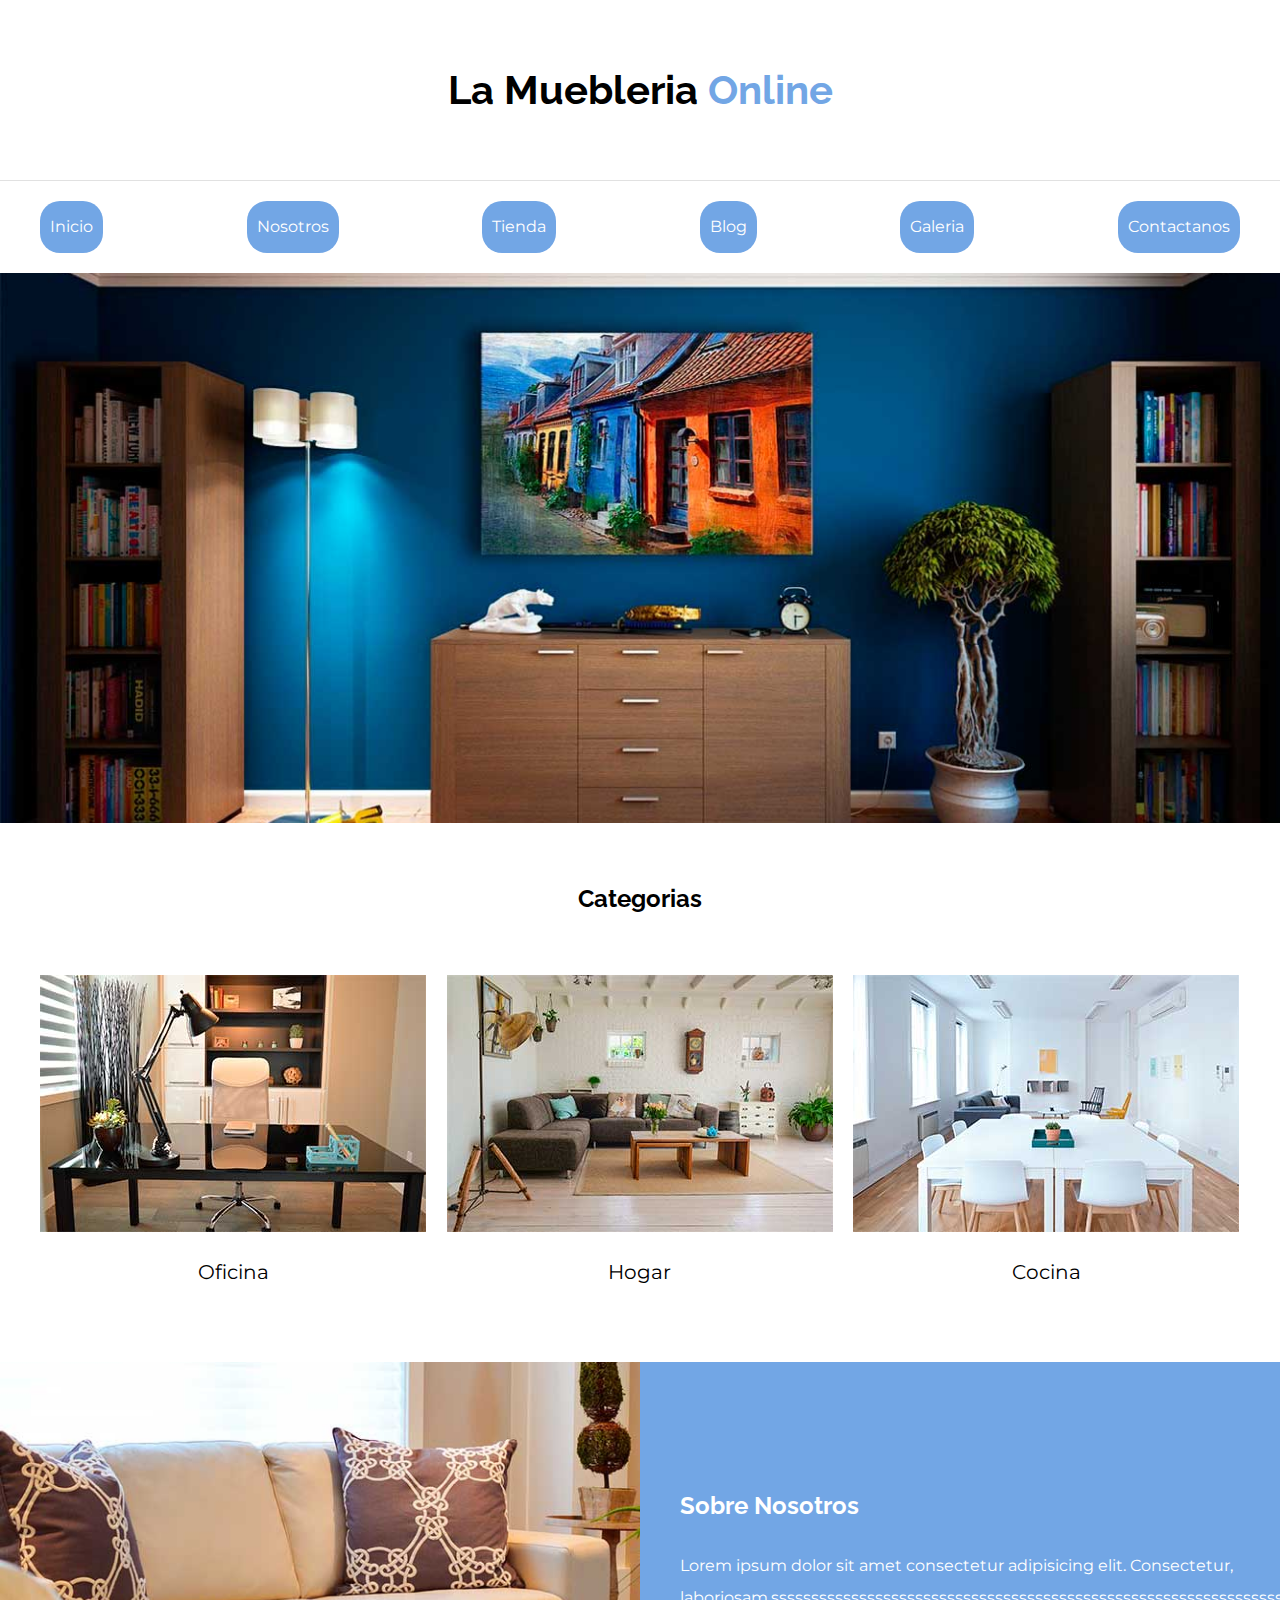
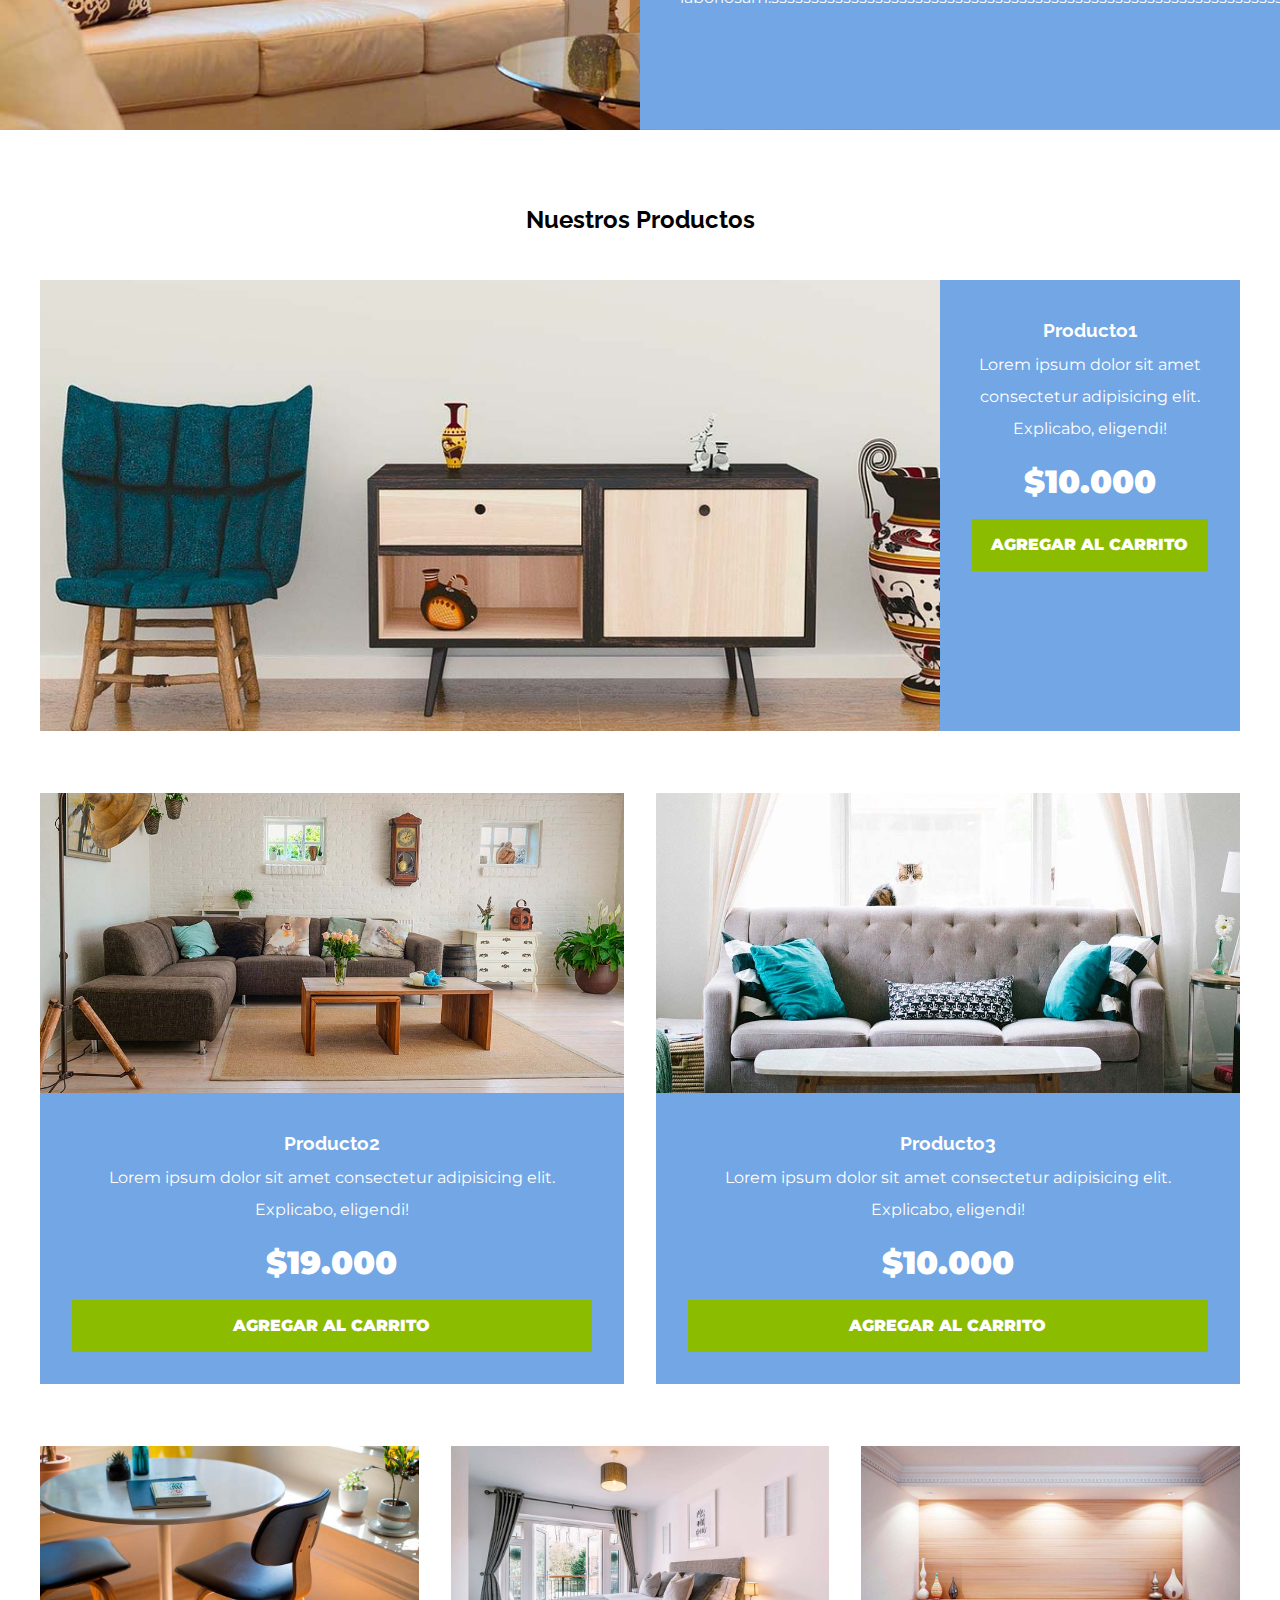
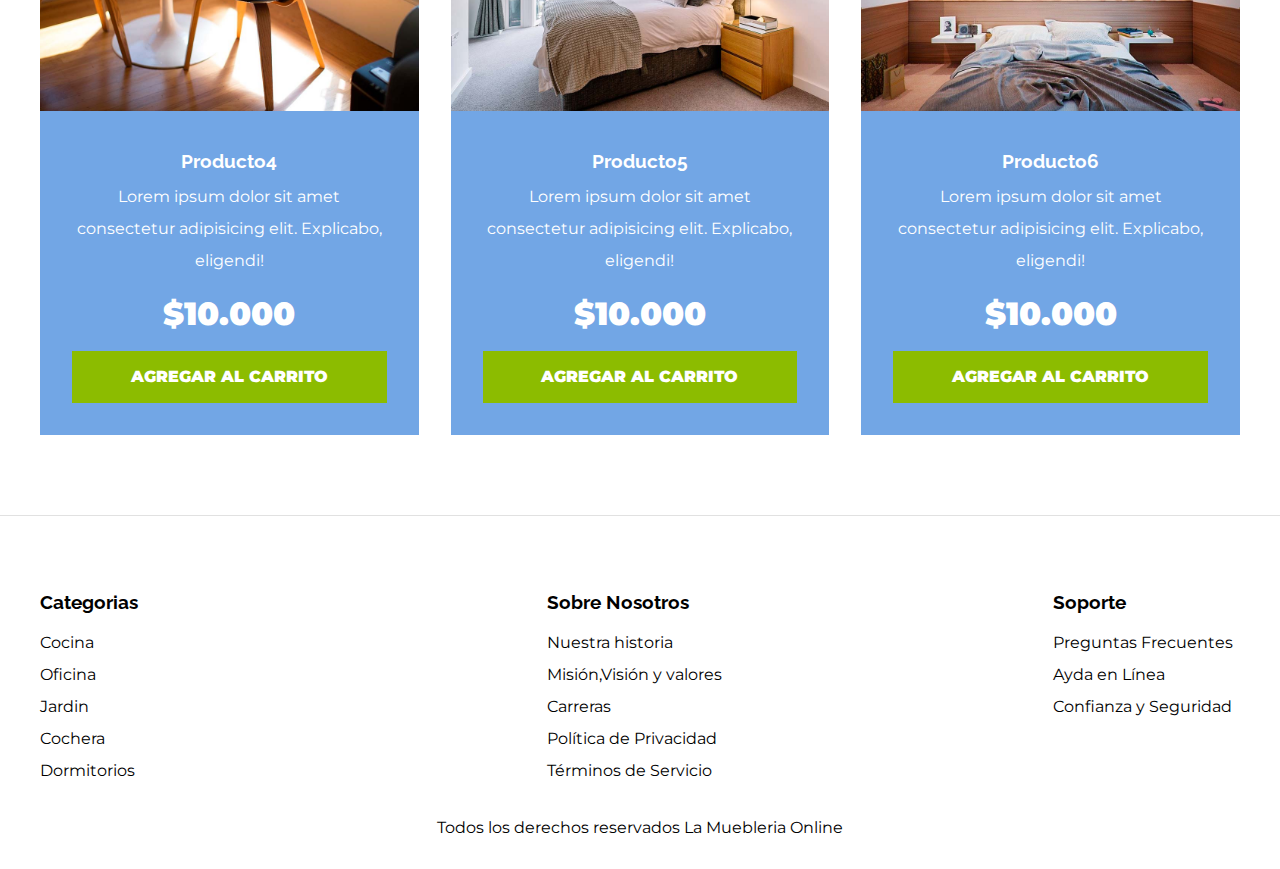
<file: pages/index.html>
<!DOCTYPE html>
<html lang="es">
  <head>
    <meta charset="UTF-8" />
    <meta http-equiv="X-UA-Compatible" content="IE=edge" />
    <meta name="viewport" content="width=device-width, initial-scale=1.0" />
    <link rel="stylesheet" href="/css/normalize.css" />
    <link rel="preconnect" href="https://fonts.googleapis.com" />
    <link rel="preconnect" href="https://fonts.gstatic.com" crossorigin />
    <link
      href="https://fonts.googleapis.com/css2?family=Montserrat:wght@100;400;700;900&family=Raleway:wght@100;400;700&display=swap"
      rel="stylesheet"
    />
    <link rel="stylesheet" href="/css/style.css" />
    <title>La Muebleria Online</title>
  </head>
  <body>
    <header>
      <h1 class="nombre-sitio">La Muebleria <span>Online</span></h1>
    </header>

    <div class="contenedor-nav">
      <nav class="nav-principal contenedor">
        <a href="/pages/index.html">Inicio</a>
        <a href="/pages/nosotros.html">Nosotros</a>
        <a href="/pages/tienda.html">Tienda</a>
        <a href="/pages/blog.html">Blog</a>
        <a href="/pages/galeria.html">Galeria</a>
        <a href="/pages/contactanos.html">Contactanos</a>
      </nav>
    </div>

    <div class="img-principal"></div>

    <section class="contenedor">
      <h2 class="categorias">Categorias</h2>

      <div class="listado-productos">
        <div class="categoria">
          <img src="/img/categoria1.jpg" alt="categoria" />
          <a href="#">Oficina</a>
        </div>

        <div class="categoria">
          <img src="/img/categoria2.jpg" alt="categoria" />
          <a href="#">Hogar</a>
        </div>

        <div class="categoria">
          <img src="/img/categoria3.jpg" alt="categoria" />
          <a href="#">Cocina</a>
        </div>
      </div>
    </section>

    <section class="sobre-nosotros">
      <div class="contenedor sobre-nosotros-grid">
        <div class="texto-nosotros">
          <h2>Sobre Nosotros</h2>
          <p>
            Lorem ipsum dolor sit amet consectetur adipisicing elit.
            Consectetur,
            laboriosam.sssssssssssssssssssssssssssssssssssssssssssssssssssssssssssssssssssss
          </p>
        </div>
      </div>
    </section>

    <main class="contenido-principal contenedor">
      <h2 class="nuestros-productos">Nuestros Productos</h2>
      <div class="lista-productos">
        <div class="producto">
          <img src="/img/producto1.jpg" alt="producto1" />
          <div class="texto-producto">
            <h3>Producto1</h3>
            <p>
              Lorem ipsum dolor sit amet consectetur adipisicing elit.
              Explicabo, eligendi!
            </p>
            <p class="precio">$10.000</p>
            <a class="btn" type="button">Agregar al carrito</a>
          </div>
        </div>

        <div class="producto">
          <img src="/img/producto2.jpg" alt="producto2" />
          <div class="texto-producto">
            <h3>Producto2</h3>
            <p>
              Lorem ipsum dolor sit amet consectetur adipisicing elit.
              Explicabo, eligendi!
            </p>
            <p class="precio">$19.000</p>
            <a class="btn" type="button">Agregar al carrito</a>
          </div>
        </div>

        <div class="producto">
          <img src="/img/producto3.jpg" alt="producto3" />
          <div class="texto-producto">
            <h3>Producto3</h3>
            <p>
              Lorem ipsum dolor sit amet consectetur adipisicing elit.
              Explicabo, eligendi!
            </p>
            <p class="precio">$10.000</p>
            <a class="btn" type="button">Agregar al carrito</a>
          </div>
        </div>

        <div class="producto">
          <img src="/img/producto4.jpg" alt="producto4" />
          <div class="texto-producto">
            <h3>Producto4</h3>
            <p>
              Lorem ipsum dolor sit amet consectetur adipisicing elit.
              Explicabo, eligendi!
            </p>
            <p class="precio">$10.000</p>
            <a class="btn" type="button">Agregar al carrito</a>
          </div>
        </div>

        <div class="producto">
          <img src="/img/producto5.jpg" alt="producto1" />
          <div class="texto-producto">
            <h3>Producto5</h3>
            <p>
              Lorem ipsum dolor sit amet consectetur adipisicing elit.
              Explicabo, eligendi!
            </p>
            <p class="precio">$10.000</p>
            <a class="btn" type="button">Agregar al carrito</a>
          </div>
        </div>

        <div class="producto">
          <img src="/img/producto6.jpg" alt="producto1" />
          <div class="texto-producto">
            <h3>Producto6</h3>
            <p>
              Lorem ipsum dolor sit amet consectetur adipisicing elit.
              Explicabo, eligendi!
            </p>
            <p class="precio">$10.000</p>
            <a class="btn" type="button">Agregar al carrito</a>
          </div>
        </div>
      </div>
    </main>

    <footer class="sitio-footer">
      <div class="grid-footer contenedor">
        <div>
          <h3>Categorias</h3>
          <nav class="nav-footer">
            <a href="#">Cocina</a>
            <a href="#">Oficina</a>
            <a href="#">Jardin</a>
            <a href="#">Cochera</a>
            <a href="#">Dormitorios</a>
          </nav>
        </div>

        <div>
          <h3>Sobre Nosotros</h3>
          <nav class="nav-footer">
            <a href="#">Nuestra historia</a>
            <a href="#">Misión,Visión y valores</a>
            <a href="#">Carreras</a>
            <a href="#">Política de Privacidad</a>
            <a href="#">Términos de Servicio</a>
          </nav>
        </div>

        <div>
          <h3>Soporte</h3>
          <nav class="nav-footer">
            <a href="#">Preguntas Frecuentes</a>
            <a href="#">Ayda en Línea</a>
            <a href="#">Confianza y Seguridad</a>
          </nav>
        </div>
      </div>
      <p class="derechos-reservados">Todos los derechos reservados La Muebleria Online</p>
    </footer>
  </body>
</html>
</file>
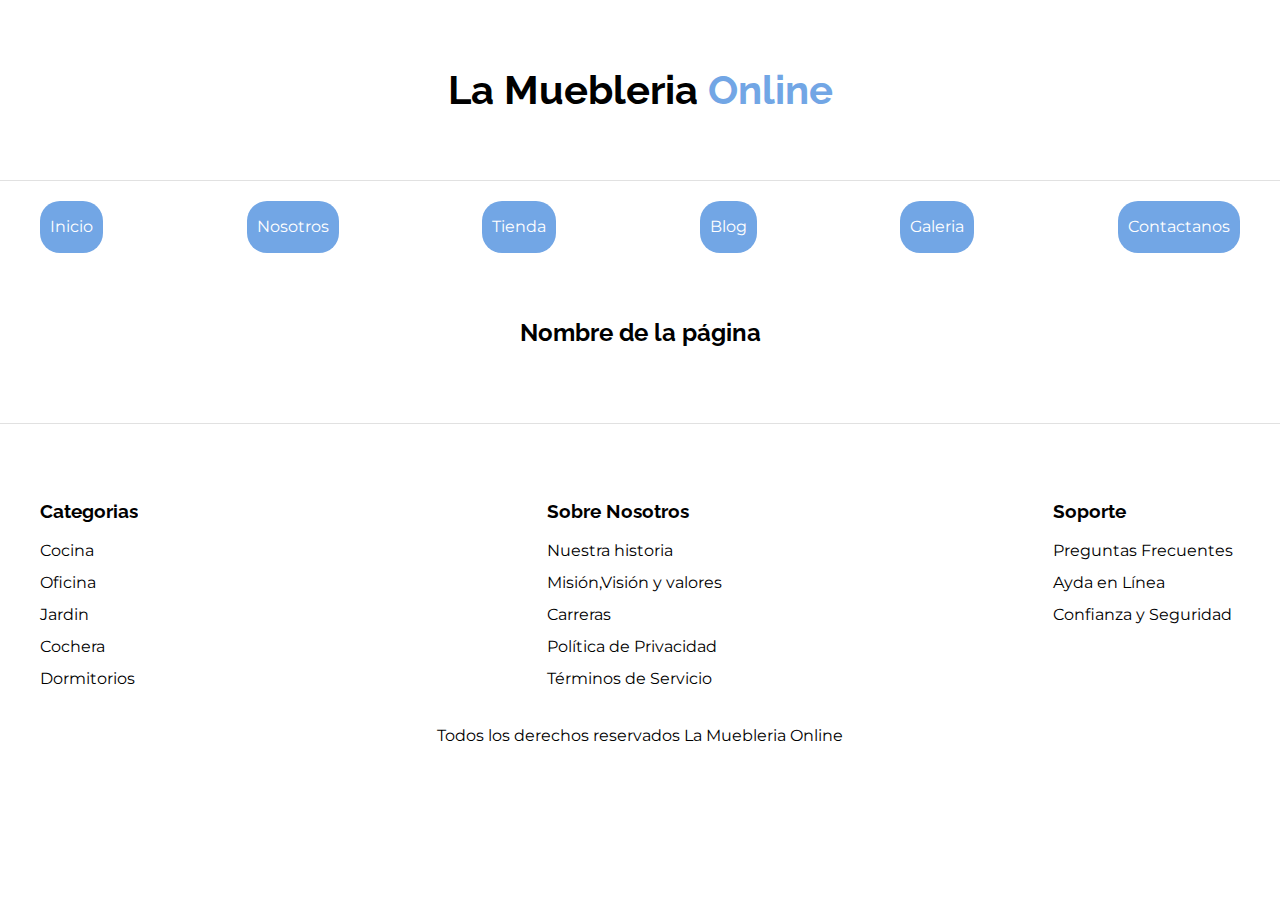
<file: pages/base.html>
<!DOCTYPE html>
<html lang="es">
  <head>
    <meta charset="UTF-8" />
    <meta http-equiv="X-UA-Compatible" content="IE=edge" />
    <meta name="viewport" content="width=device-width, initial-scale=1.0" />
    <link rel="stylesheet" href="/css/normalize.css" />
    <link rel="preconnect" href="https://fonts.googleapis.com" />
    <link rel="preconnect" href="https://fonts.gstatic.com" crossorigin />
    <link
      href="https://fonts.googleapis.com/css2?family=Montserrat:wght@100;400;700;900&family=Raleway:wght@100;400;700&display=swap"
      rel="stylesheet"
    />
    <link rel="stylesheet" href="/css/style.css" />
    <title>La Muebleria Online</title>
  </head>
  <body>
    <header>
      <h1 class="nombre-sitio">La Muebleria <span>Online</span></h1>
    </header>

    <div class="contenedor-nav">
      <nav class="nav-principal contenedor">
        <a href="/pages/index.html">Inicio</a>
        <a href="/pages/nosotros.html">Nosotros</a>
        <a href="/pages/tienda.html">Tienda</a>
        <a href="/pages/blog.html">Blog</a>
        <a href="/pages/galeria.html">Galeria</a>
        <a href="/pages/contactanos.html">Contactanos</a>
      </nav>
    </div>

    <main class="contenido-principal contenedor">
      <h2 class="nuestros-productos">Nombre de la página</h2>
    </main>

    <footer class="sitio-footer">
      <div class="grid-footer contenedor">
        <div>
          <h3>Categorias</h3>
          <nav class="nav-footer">
            <a href="#">Cocina</a>
            <a href="#">Oficina</a>
            <a href="#">Jardin</a>
            <a href="#">Cochera</a>
            <a href="#">Dormitorios</a>
          </nav>
        </div>

        <div>
          <h3>Sobre Nosotros</h3>
          <nav class="nav-footer">
            <a href="#">Nuestra historia</a>
            <a href="#">Misión,Visión y valores</a>
            <a href="#">Carreras</a>
            <a href="#">Política de Privacidad</a>
            <a href="#">Términos de Servicio</a>
          </nav>
        </div>

        <div>
          <h3>Soporte</h3>
          <nav class="nav-footer">
            <a href="#">Preguntas Frecuentes</a>
            <a href="#">Ayda en Línea</a>
            <a href="#">Confianza y Seguridad</a>
          </nav>
        </div>
      </div>
      <p class="derechos-reservados">Todos los derechos reservados La Muebleria Online</p>
    </footer>
  </body>
</html>
</file>
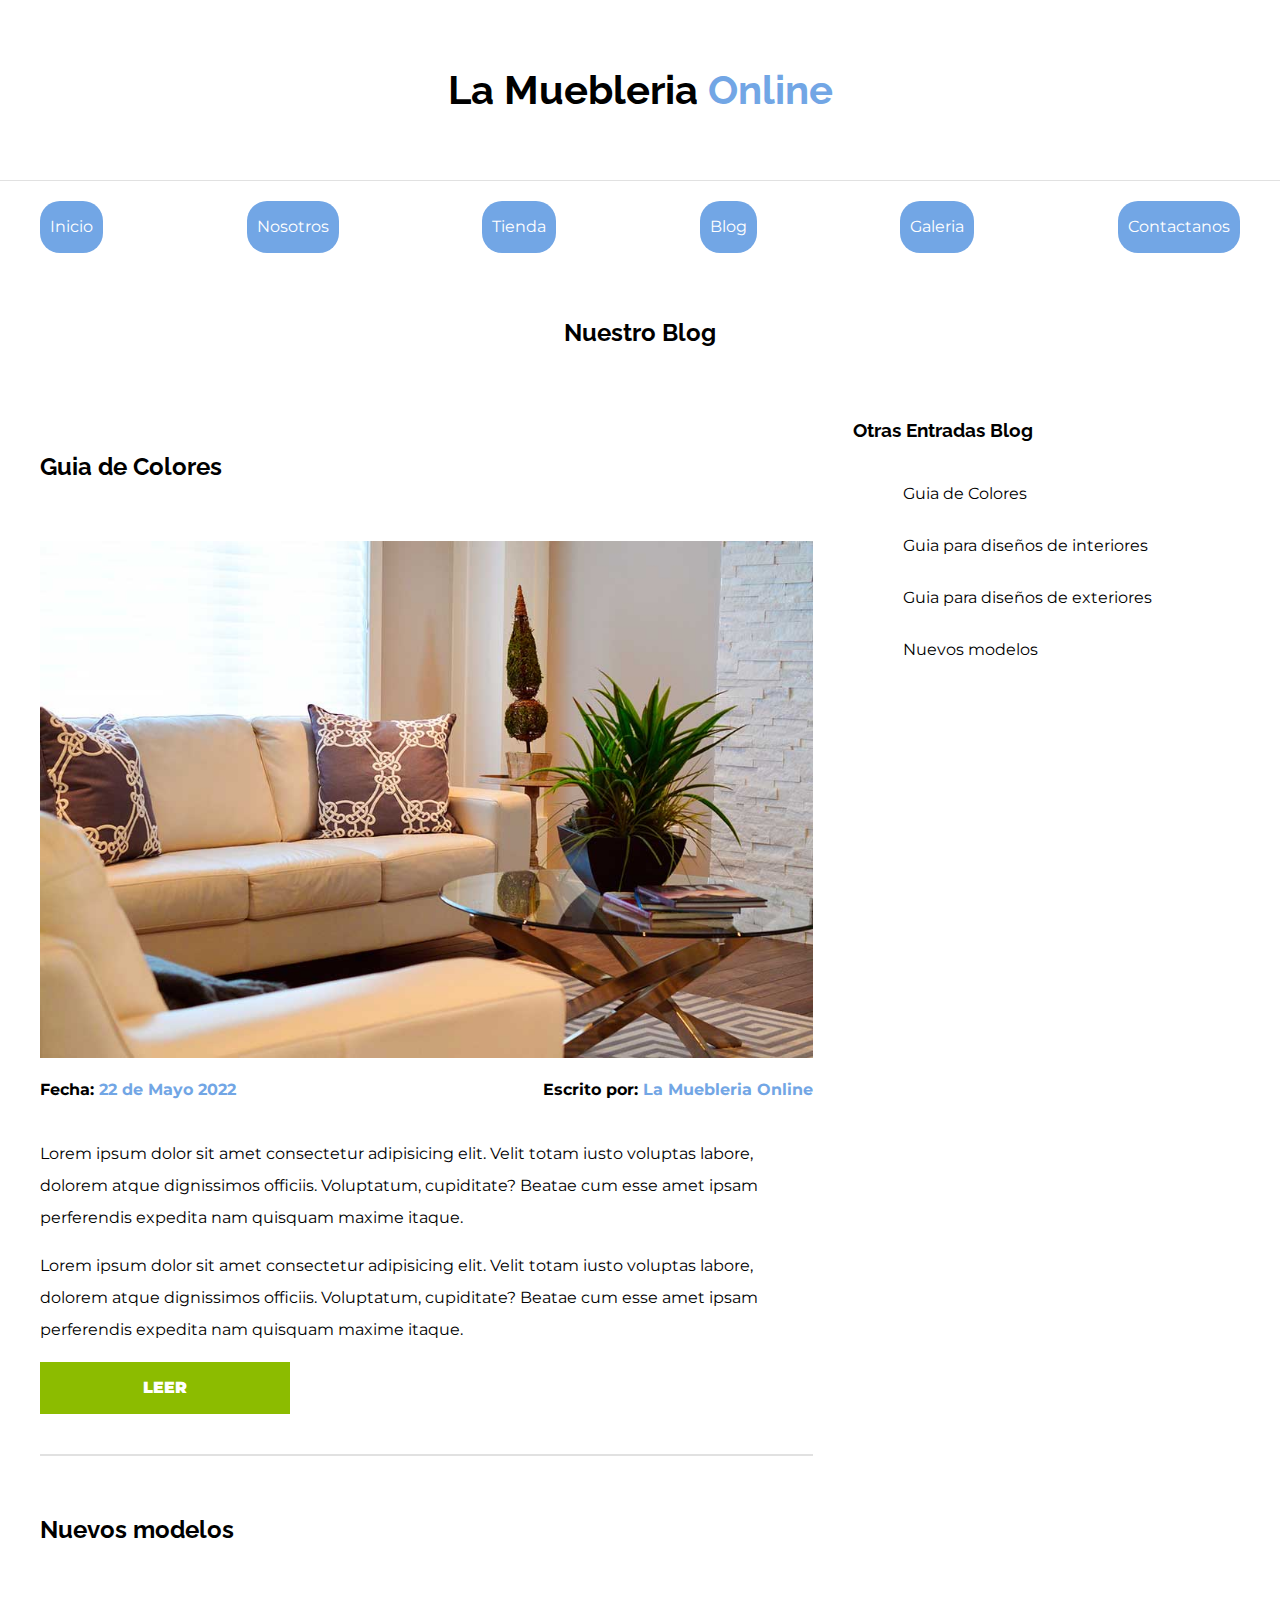
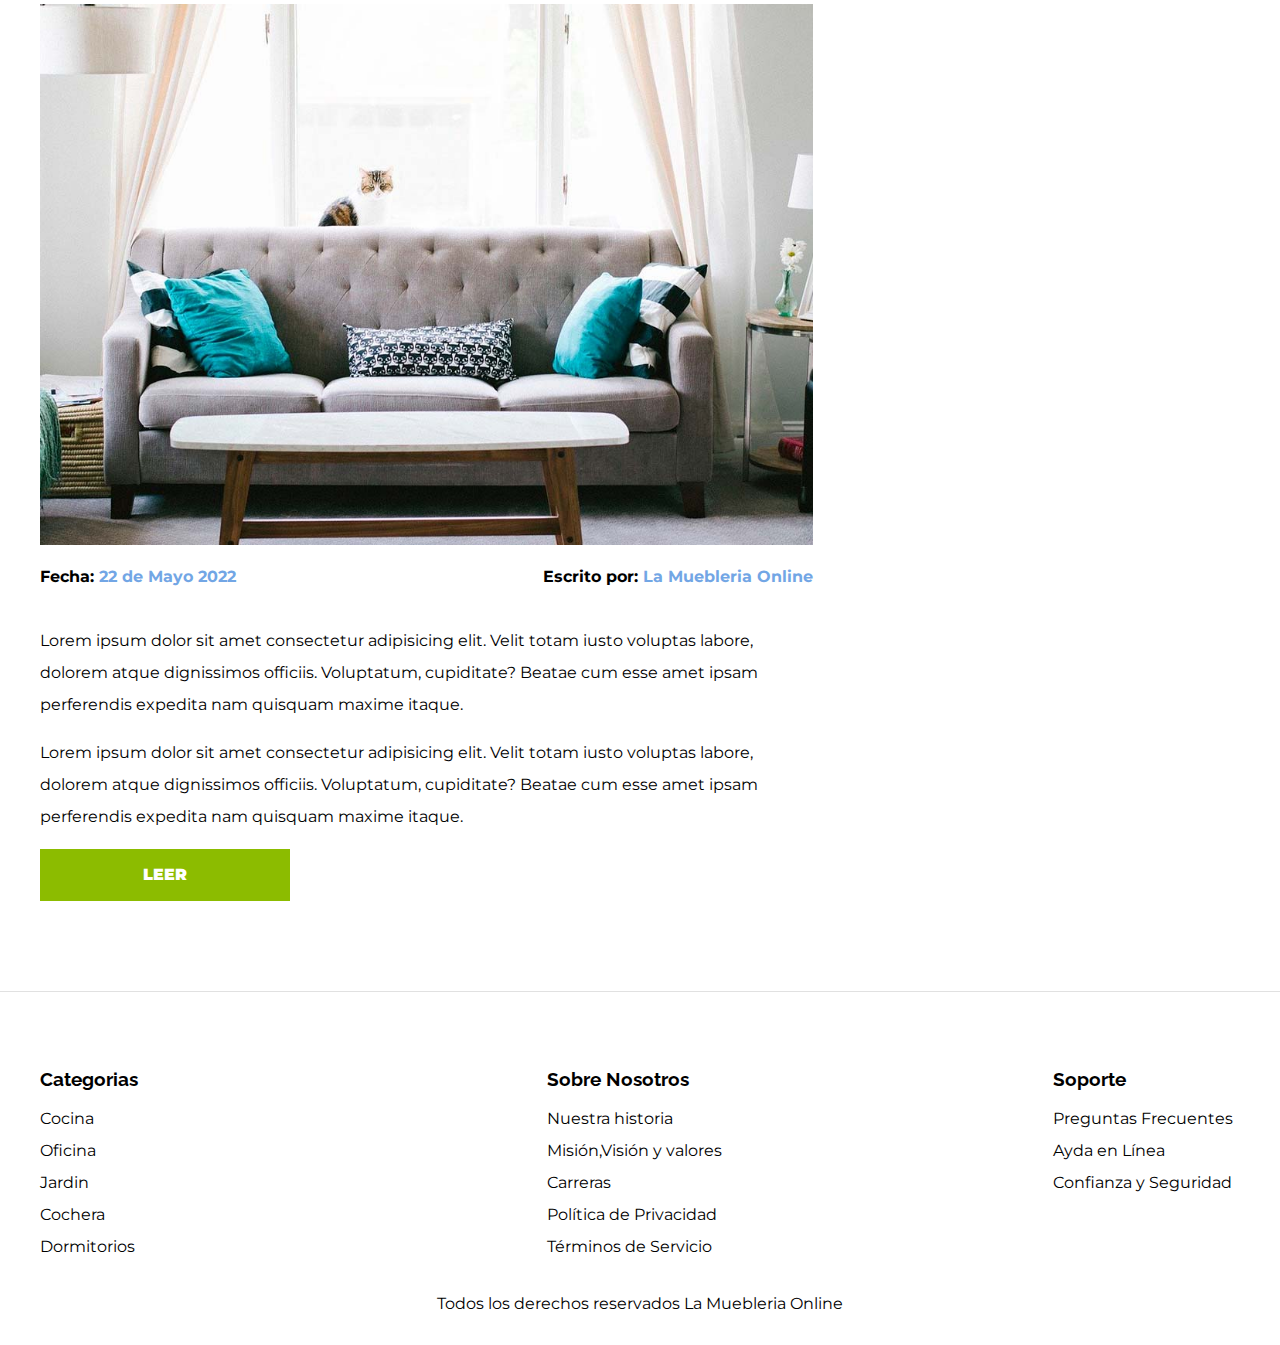
<file: pages/blog.html>
<!DOCTYPE html>
<html lang="es">
  <head>
    <meta charset="UTF-8" />
    <meta http-equiv="X-UA-Compatible" content="IE=edge" />
    <meta name="viewport" content="width=device-width, initial-scale=1.0" />
    <link rel="stylesheet" href="/css/normalize.css" />
    <link rel="preconnect" href="https://fonts.googleapis.com" />
    <link rel="preconnect" href="https://fonts.gstatic.com" crossorigin />
    <link
      href="https://fonts.googleapis.com/css2?family=Montserrat:wght@100;400;700;900&family=Raleway:wght@100;400;700&display=swap"
      rel="stylesheet"
    />
    <link rel="stylesheet" href="/css/style.css" />
    <title>La Muebleria Online</title>
  </head>
  <body>
    <header>
      <h1 class="nombre-sitio">La Muebleria <span>Online</span></h1>
    </header>

    <div class="contenedor-nav">
      <nav class="nav-principal contenedor">
        <a href="/pages/index.html">Inicio</a>
        <a href="/pages/nosotros.html">Nosotros</a>
        <a href="/pages/tienda.html">Tienda</a>
        <a href="/pages/blog.html">Blog</a>
        <a href="/pages/galeria.html">Galeria</a>
        <a href="/pages/contactanos.html">Contactanos</a>
      </nav>
    </div>

    <main class="contenido-principal contenedor">
      <h2 class="nuestros-productos">Nuestro Blog</h2>

      <section class="contenedor-blog contenedor">
        <div class="blog">
          <article class="separador-entrada">
            <h2 class="subtitulo-blog">Guia de Colores</h2>
            <div class="imagen-blog">
              <img src="../img/nosotros.jpg" alt="imagen-blog" />
            </div>
            <div class="subtitulo-imagen">
              <p>Fecha: <span>22 de Mayo 2022</span></p>
              <p>Escrito por: <span>La Muebleria Online</span></p>
            </div>
            <div class="subtitulo-parrafo">
              <p>
                Lorem ipsum dolor sit amet consectetur adipisicing elit. Velit
                totam iusto voluptas labore, dolorem atque dignissimos officiis.
                Voluptatum, cupiditate? Beatae cum esse amet ipsam perferendis
                expedita nam quisquam maxime itaque.
              </p>
              <p>
                Lorem ipsum dolor sit amet consectetur adipisicing elit. Velit
                totam iusto voluptas labore, dolorem atque dignissimos officiis.
                Voluptatum, cupiditate? Beatae cum esse amet ipsam perferendis
                expedita nam quisquam maxime itaque.
              </p>
            </div>
            <a href="entrada.html" class="btn max-width" >Leer</a>
          </article>

          <article class="separador-entrada">
            <h2 class="subtitulo-blog" >Nuevos modelos</h2>
            <div class="imagen-blog">
              <img src="../img/producto3.jpg" alt="imagen-blog" />
            </div>
            <div class="subtitulo-imagen">
              <p>Fecha: <span>22 de Mayo 2022</span></p>
              <p>Escrito por: <span>La Muebleria Online</span></p>
            </div>
            <div class="subtitulo-parrafo">
              <p>
                Lorem ipsum dolor sit amet consectetur adipisicing elit. Velit
                totam iusto voluptas labore, dolorem atque dignissimos officiis.
                Voluptatum, cupiditate? Beatae cum esse amet ipsam perferendis
                expedita nam quisquam maxime itaque.
              </p>
              <p>
                Lorem ipsum dolor sit amet consectetur adipisicing elit. Velit
                totam iusto voluptas labore, dolorem atque dignissimos officiis.
                Voluptatum, cupiditate? Beatae cum esse amet ipsam perferendis
                expedita nam quisquam maxime itaque.
              </p>
            </div>
            <a href="entrada.html" class="btn max-width" >Leer</a>
          </article>
        </div>
        <aside>
          <h3>Otras Entradas Blog</h3>
          <ul class="entradas">
            <li><a class="link" href="entrada.html">Guia de Colores </a></li>
            <li><a class="link" href="entrada.html">Guia para diseños de interiores </a></li>
            <li><a class="link" href="entrada.html">Guia para diseños de exteriores </a></li>
            <li><a class="link" href="entrada.html">Nuevos modelos</a></li>
          </ul>
        </aside>
      </section>
    </main>

    <footer class="sitio-footer">
      <div class="grid-footer contenedor">
        <div>
          <h3>Categorias</h3>
          <nav class="nav-footer">
            <a href="#">Cocina</a>
            <a href="#">Oficina</a>
            <a href="#">Jardin</a>
            <a href="#">Cochera</a>
            <a href="#">Dormitorios</a>
          </nav>
        </div>

        <div>
          <h3>Sobre Nosotros</h3>
          <nav class="nav-footer">
            <a href="#">Nuestra historia</a>
            <a href="#">Misión,Visión y valores</a>
            <a href="#">Carreras</a>
            <a href="#">Política de Privacidad</a>
            <a href="#">Términos de Servicio</a>
          </nav>
        </div>

        <div>
          <h3>Soporte</h3>
          <nav class="nav-footer">
            <a href="#">Preguntas Frecuentes</a>
            <a href="#">Ayda en Línea</a>
            <a href="#">Confianza y Seguridad</a>
          </nav>
        </div>
      </div>
      <p class="derechos-reservados">
        Todos los derechos reservados La Muebleria Online
      </p>
    </footer>
  </body>
</html>
</file>
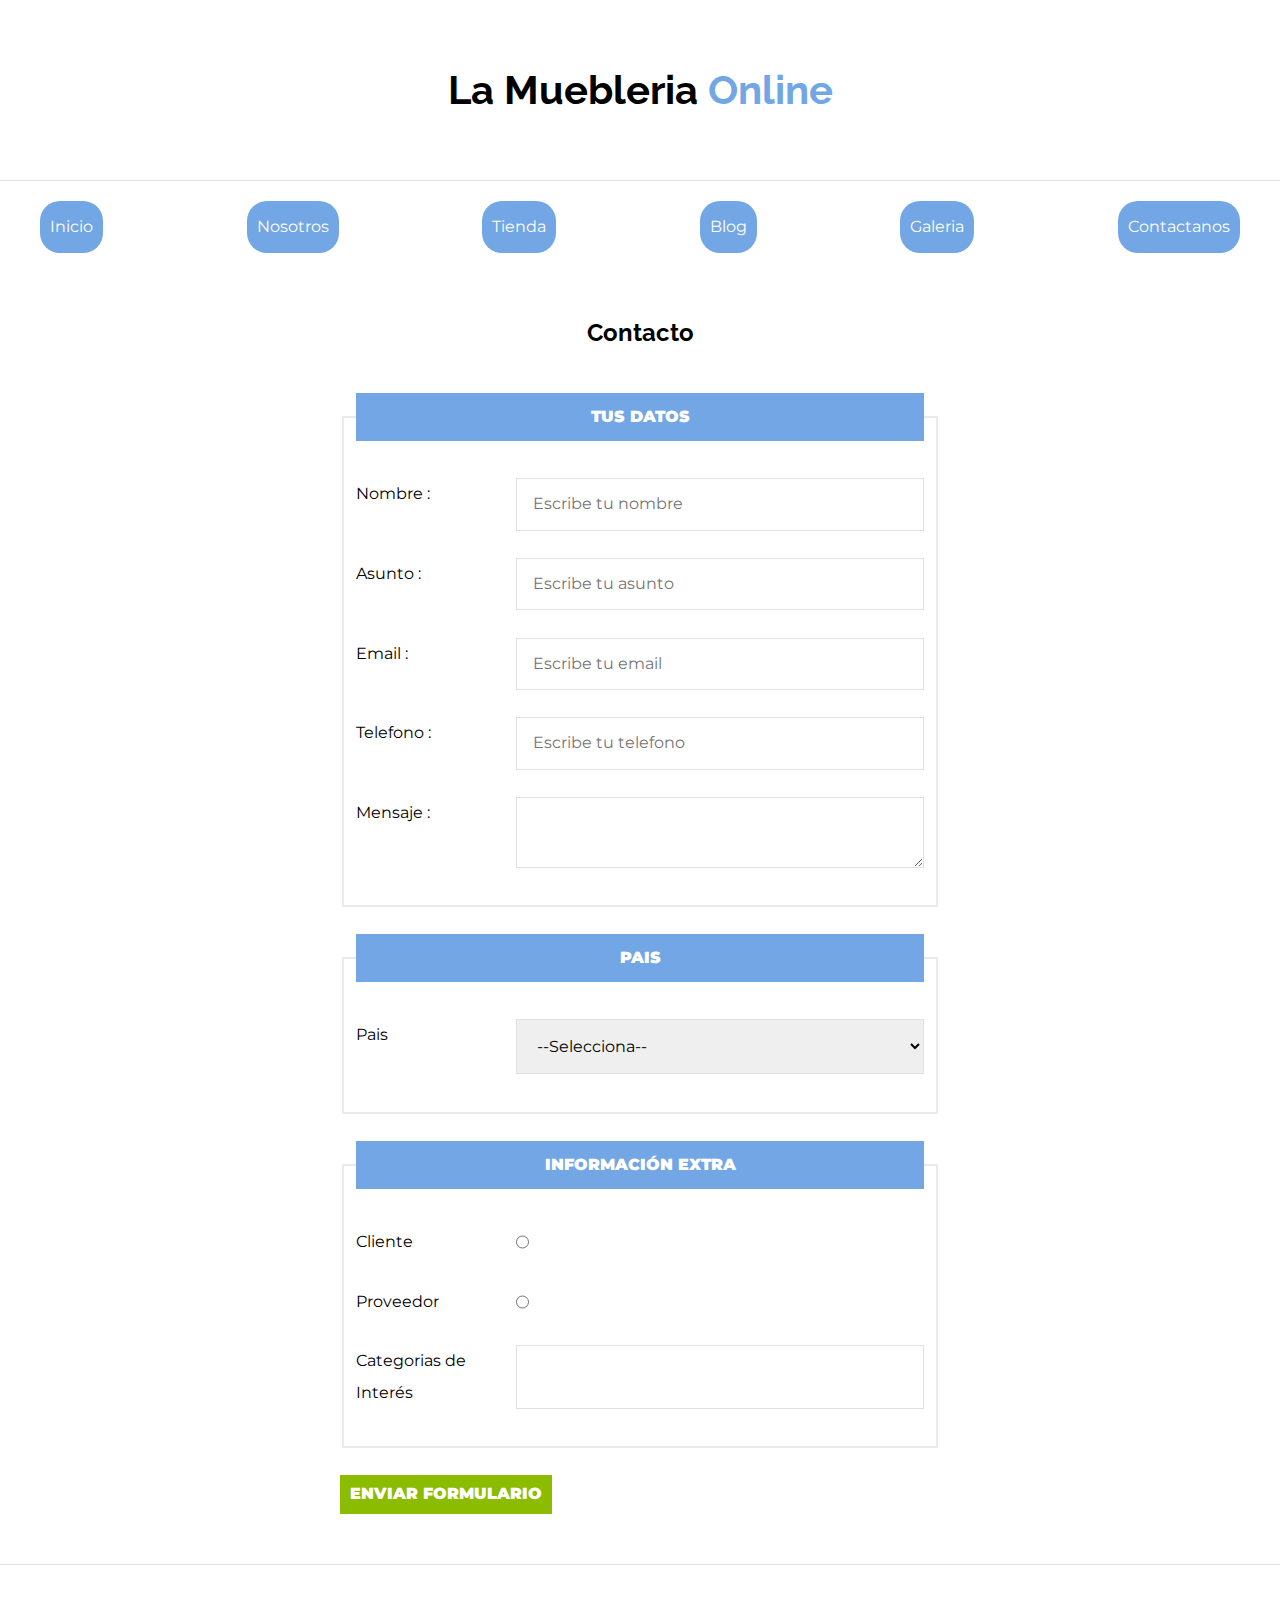
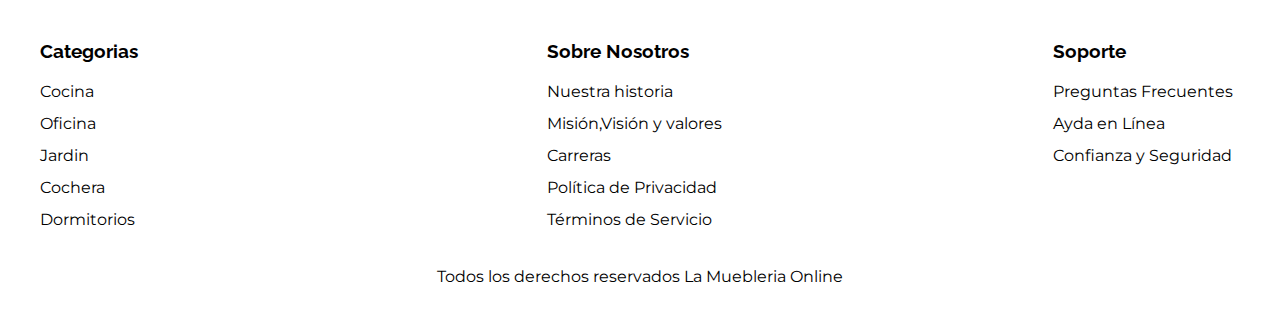
<file: pages/contactanos.html>
<!DOCTYPE html>
<html lang="es">
  <head>
    <meta charset="UTF-8" />
    <meta http-equiv="X-UA-Compatible" content="IE=edge" />
    <meta name="viewport" content="width=device-width, initial-scale=1.0" />
    <link rel="stylesheet" href="/css/normalize.css" />
    <link rel="preconnect" href="https://fonts.googleapis.com" />
    <link rel="preconnect" href="https://fonts.gstatic.com" crossorigin />
    <link
      href="https://fonts.googleapis.com/css2?family=Montserrat:wght@100;400;700;900&family=Raleway:wght@100;400;700&display=swap"
      rel="stylesheet"
    />
    <link rel="stylesheet" href="/css/style.css" />
    <title>La Muebleria Online</title>
  </head>
  <body>
    <header>
      <h1 class="nombre-sitio">La Muebleria <span>Online</span></h1>
    </header>

    <div class="contenedor-nav">
      <nav class="nav-principal contenedor">
        <a href="/pages/index.html">Inicio</a>
        <a href="/pages/nosotros.html">Nosotros</a>
        <a href="/pages/tienda.html">Tienda</a>
        <a href="/pages/blog.html">Blog</a>
        <a href="/pages/galeria.html">Galeria</a>
        <a href="/pages/contactanos.html">Contactanos</a>
      </nav>
    </div>

    <main class="contenido-principal contenedor">
      <h2 class="nuestros-productos">Contacto</h2>
      <form class="formulario">

        <fieldset>
          <legend>Tus Datos</legend>
          <div class="campos"> 
            <label for="nombre">Nombre :</label>
            <input id="nombre" type="text" placeholder="Escribe tu nombre" required>
          </div>
          <div class="campos">
            <label for="asunto">Asunto :</label>
            <input id="asunto" type="text" placeholder="Escribe tu asunto" required>
          </div>
          <div class="campos">
            <label for="email">Email :</label>
            <input id="email" type="email" placeholder="Escribe tu email" required>
          </div>
          <div class="campos">
            <label for="tel">Telefono :</label>
            <input id="tel" type="tel" placeholder="Escribe tu telefono" required>
          </div>
          <div class="campos">
            <label for="msj">Mensaje :</label>
            <textarea id="msj" required></textarea>
          </div>
        </fieldset>

        <fieldset>
          <legend>Pais</legend>
          <div class="campos"> 
            <label for="pais">Pais</label>
            <select id="pais" >
              <option selected disabled>--Selecciona--</option>
              <option >Argentina</option>
              <option >Brasil</option>
              <option >Chile</option>
              <option >Uruguay</option>
              <option >Bolivia</option>
            </select>
           
        </fieldset>

        <fieldset>
          <legend>Información extra</legend>
          <div class="campos"> 
            <label for="cliente">Cliente </label>
            <input id="cliente" type="radio" name="tipo" required >
          </div>

          <div class="campos"> 
            <label for="proveedor">Proveedor </label>
            <input id="proveedor" type="radio" name="tipo"  required>
          </div>

          <div class="campos">
            <label for="categoria">Categorias de Interés</label>
            <input list="categorias" name="categorias">
            <datalist id="categorias">
              <option value="Cocina">
              <option value="Exterior">
              <option value="Recamaras">
              <option value="Oficina">
              <option value="Televisión">
            </datalist>
          </div>
        </fieldset>
        <input  class="btn " type="submit" value="Enviar Formulario">
      </form>

    </main>

    <footer class="sitio-footer">
      <div class="grid-footer contenedor">
        <div>
          <h3>Categorias</h3>
          <nav class="nav-footer">
            <a href="#">Cocina</a>
            <a href="#">Oficina</a>
            <a href="#">Jardin</a>
            <a href="#">Cochera</a>
            <a href="#">Dormitorios</a>
          </nav>
        </div>

        <div>
          <h3>Sobre Nosotros</h3>
          <nav class="nav-footer">
            <a href="#">Nuestra historia</a>
            <a href="#">Misión,Visión y valores</a>
            <a href="#">Carreras</a>
            <a href="#">Política de Privacidad</a>
            <a href="#">Términos de Servicio</a>
          </nav>
        </div>

        <div>
          <h3>Soporte</h3>
          <nav class="nav-footer">
            <a href="#">Preguntas Frecuentes</a>
            <a href="#">Ayda en Línea</a>
            <a href="#">Confianza y Seguridad</a>
          </nav>
        </div>
      </div>
      <p class="derechos-reservados">Todos los derechos reservados La Muebleria Online</p>
    </footer>
  </body>
</html>
</file>
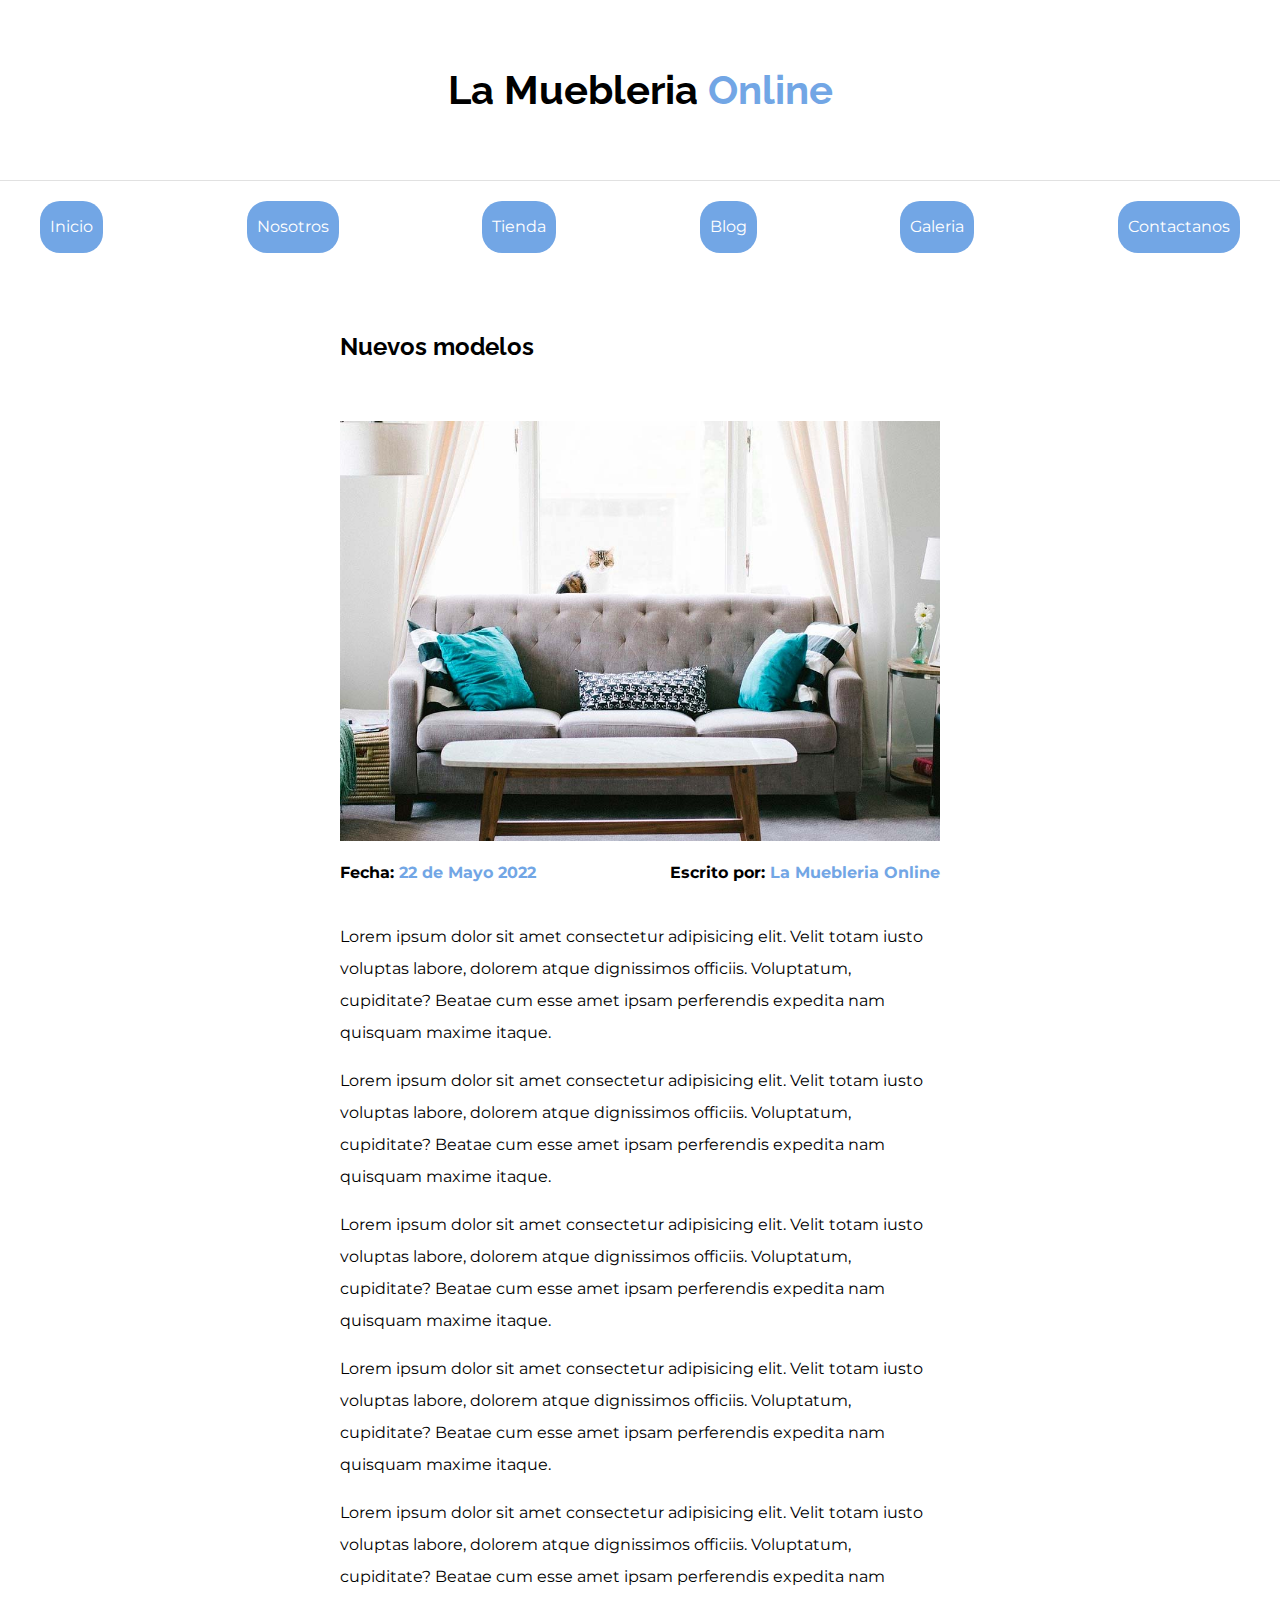
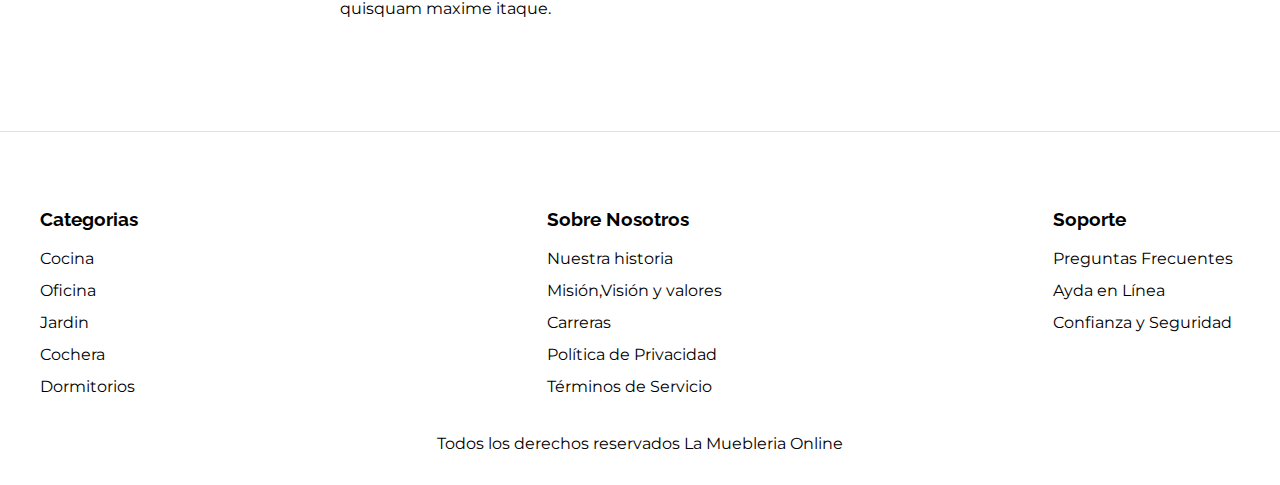
<file: pages/entrada.html>
<!DOCTYPE html>
<html lang="es">
  <head>
    <meta charset="UTF-8" />
    <meta http-equiv="X-UA-Compatible" content="IE=edge" />
    <meta name="viewport" content="width=device-width, initial-scale=1.0" />
    <link rel="stylesheet" href="/css/normalize.css" />
    <link rel="preconnect" href="https://fonts.googleapis.com" />
    <link rel="preconnect" href="https://fonts.gstatic.com" crossorigin />
    <link
      href="https://fonts.googleapis.com/css2?family=Montserrat:wght@100;400;700;900&family=Raleway:wght@100;400;700&display=swap"
      rel="stylesheet"
    />
    <link rel="stylesheet" href="/css/style.css" />
    <title>La Muebleria Online</title>
  </head>
  <body>
    <header>
      <h1 class="nombre-sitio">La Muebleria <span>Online</span></h1>
    </header>

    <div class="contenedor-nav">
      <nav class="nav-principal contenedor">
        <a href="/pages/index.html">Inicio</a>
        <a href="/pages/nosotros.html">Nosotros</a>
        <a href="/pages/tienda.html">Tienda</a>
        <a href="/pages/blog.html">Blog</a>
        <a href="/pages/galeria.html">Galeria</a>
        <a href="/pages/contactanos.html">Contactanos</a>
      </nav>
    </div>

    <main class="contenido-principal contenedor">
        <article class="separador-entrada contenedor-entrada-blog">
            <h2 class="subtitulo-blog" >Nuevos modelos</h2>
            <div class="imagen-blog">
              <img src="../img/producto3.jpg" alt="imagen-blog" />
            </div>
            <div class="subtitulo-imagen">
              <p>Fecha: <span>22 de Mayo 2022</span></p>
              <p>Escrito por: <span>La Muebleria Online</span></p>
            </div>
            <div class="subtitulo-parrafo">
              <p>
                Lorem ipsum dolor sit amet consectetur adipisicing elit. Velit
                totam iusto voluptas labore, dolorem atque dignissimos officiis.
                Voluptatum, cupiditate? Beatae cum esse amet ipsam perferendis
                expedita nam quisquam maxime itaque.
              </p>
              <p>
                Lorem ipsum dolor sit amet consectetur adipisicing elit. Velit
                totam iusto voluptas labore, dolorem atque dignissimos officiis.
                Voluptatum, cupiditate? Beatae cum esse amet ipsam perferendis
                expedita nam quisquam maxime itaque.
              </p>
              <p>
                Lorem ipsum dolor sit amet consectetur adipisicing elit. Velit
                totam iusto voluptas labore, dolorem atque dignissimos officiis.
                Voluptatum, cupiditate? Beatae cum esse amet ipsam perferendis
                expedita nam quisquam maxime itaque.
              </p>
              <p>
                Lorem ipsum dolor sit amet consectetur adipisicing elit. Velit
                totam iusto voluptas labore, dolorem atque dignissimos officiis.
                Voluptatum, cupiditate? Beatae cum esse amet ipsam perferendis
                expedita nam quisquam maxime itaque.
              </p>
              <p>
                Lorem ipsum dolor sit amet consectetur adipisicing elit. Velit
                totam iusto voluptas labore, dolorem atque dignissimos officiis.
                Voluptatum, cupiditate? Beatae cum esse amet ipsam perferendis
                expedita nam quisquam maxime itaque.
              </p>
            </div>
          </article>
    </main>

    <footer class="sitio-footer">
      <div class="grid-footer contenedor">
        <div>
          <h3>Categorias</h3>
          <nav class="nav-footer">
            <a href="#">Cocina</a>
            <a href="#">Oficina</a>
            <a href="#">Jardin</a>
            <a href="#">Cochera</a>
            <a href="#">Dormitorios</a>
          </nav>
        </div>

        <div>
          <h3>Sobre Nosotros</h3>
          <nav class="nav-footer">
            <a href="#">Nuestra historia</a>
            <a href="#">Misión,Visión y valores</a>
            <a href="#">Carreras</a>
            <a href="#">Política de Privacidad</a>
            <a href="#">Términos de Servicio</a>
          </nav>
        </div>

        <div>
          <h3>Soporte</h3>
          <nav class="nav-footer">
            <a href="#">Preguntas Frecuentes</a>
            <a href="#">Ayda en Línea</a>
            <a href="#">Confianza y Seguridad</a>
          </nav>
        </div>
      </div>
      <p class="derechos-reservados">Todos los derechos reservados La Muebleria Online</p>
    </footer>
  </body>
</html>
</file>
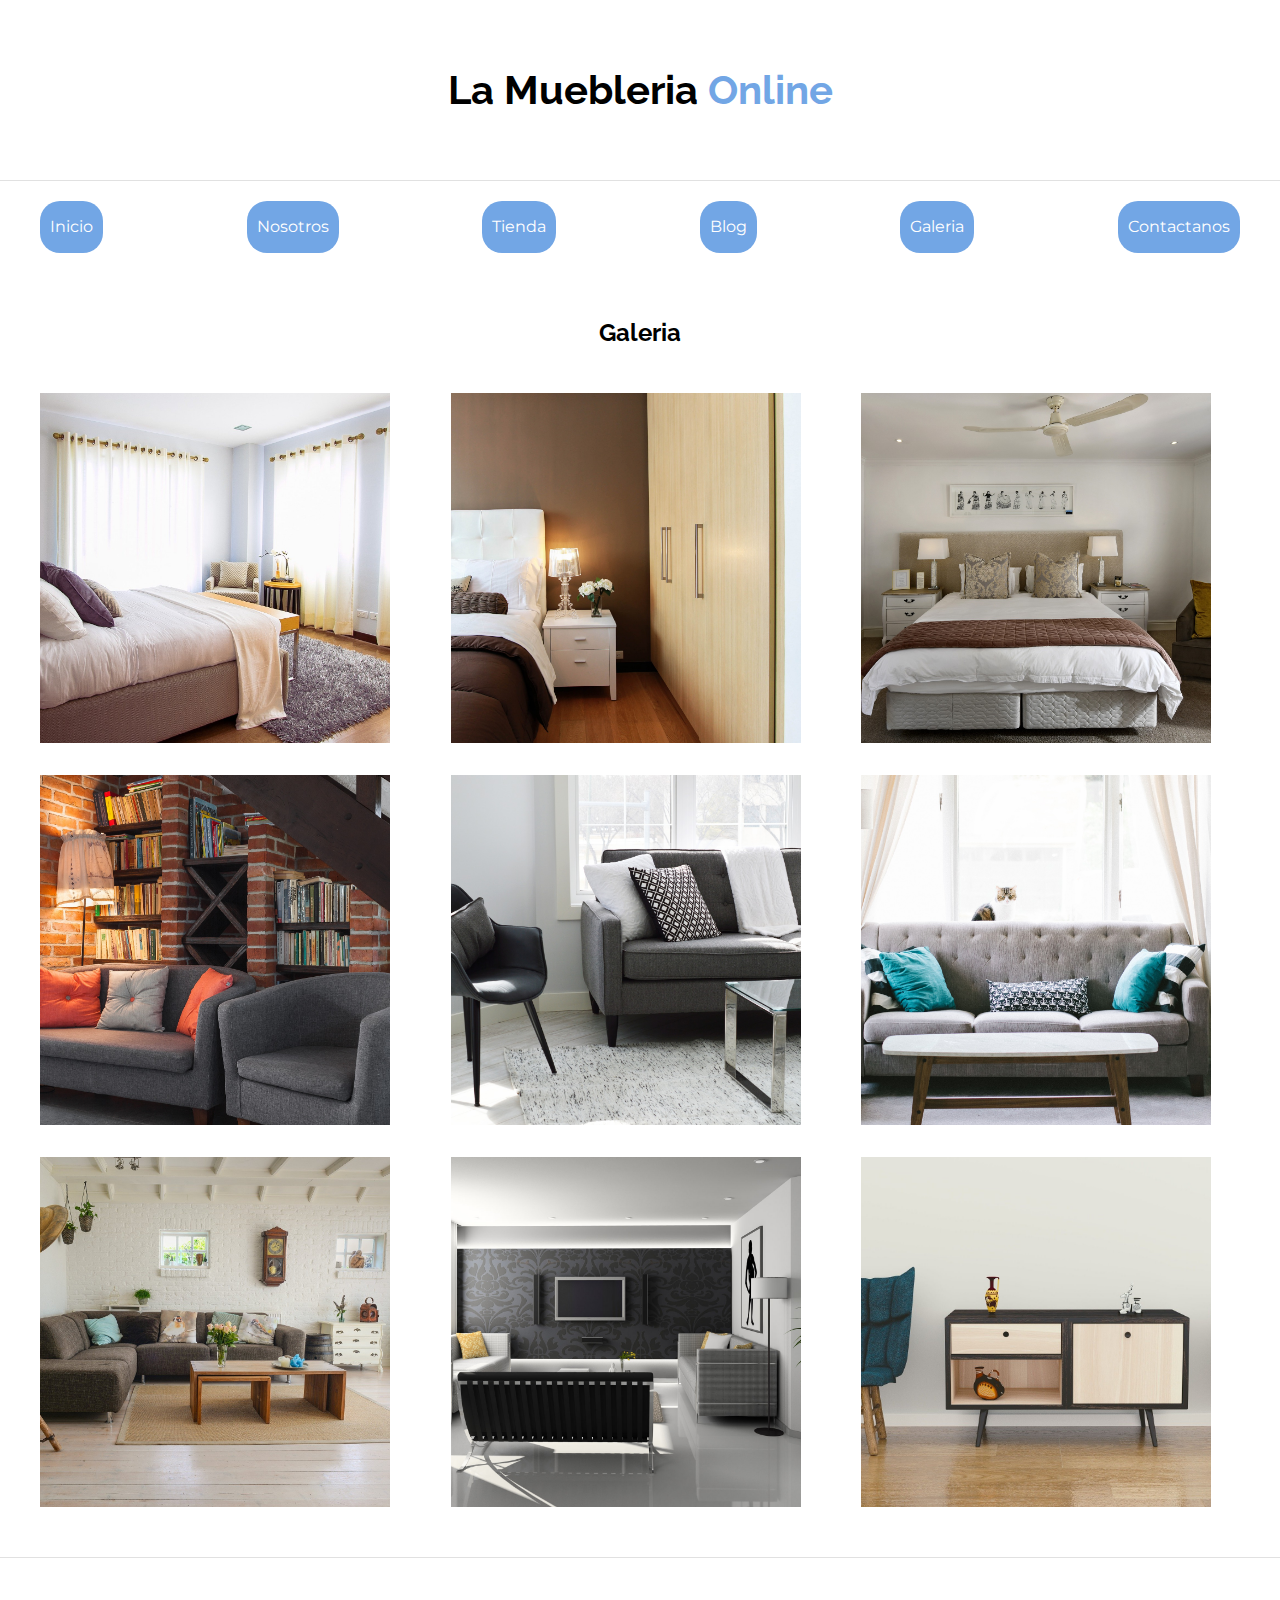
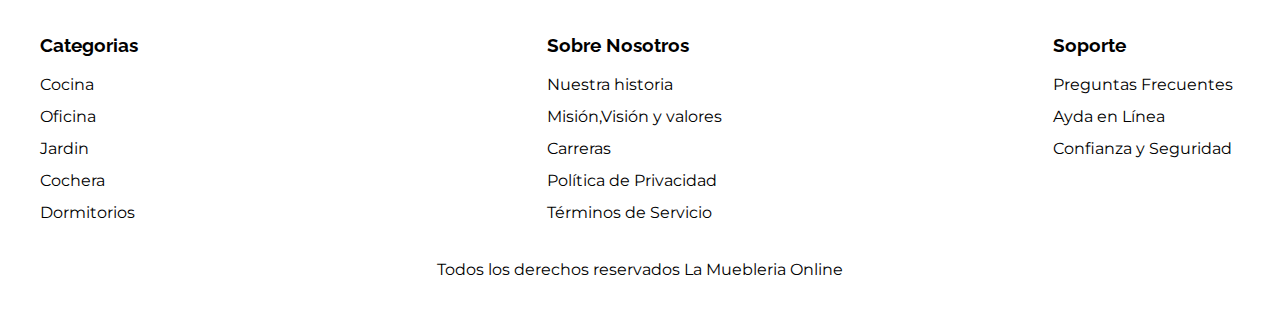
<file: pages/galeria.html>
<!DOCTYPE html>
<html lang="es">
  <head>
    <meta charset="UTF-8" />
    <meta http-equiv="X-UA-Compatible" content="IE=edge" />
    <meta name="viewport" content="width=device-width, initial-scale=1.0" />
    <link rel="stylesheet" href="/css/normalize.css" />
    <link rel="preconnect" href="https://fonts.googleapis.com" />
    <link rel="preconnect" href="https://fonts.gstatic.com" crossorigin />
    <link
      href="https://fonts.googleapis.com/css2?family=Montserrat:wght@100;400;700;900&family=Raleway:wght@100;400;700&display=swap"
      rel="stylesheet"
    />
    <link rel="stylesheet" href="/css/style.css" />
    <title>La Muebleria Online</title>
  </head>
  <body>
    <header>
      <h1 class="nombre-sitio">La Muebleria <span>Online</span></h1>
    </header>

    <div class="contenedor-nav">
      <nav class="nav-principal contenedor">
        <a href="/pages/index.html">Inicio</a>
        <a href="/pages/nosotros.html">Nosotros</a>
        <a href="/pages/tienda.html">Tienda</a>
        <a href="/pages/blog.html">Blog</a>
        <a href="/pages/galeria.html">Galeria</a>
        <a href="/pages/contactanos.html">Contactanos</a>
      </nav>
    </div>

    <main class="contenido-principal contenedor">
      <h2 class="nuestros-productos">Galeria</h2>
      <ul class="galeria">
          <li>
              <a href="../img/galeria_01.jpg"><img src="../img/galeria_01.jpg" alt=""></a>
          </li>
          <li>
              <a href="../img/galeria_02.jpg"><img src="../img/galeria_02.jpg" alt=""></a>
          </li>
          <li>
              <a href="../img/galeria_03.jpg"><img src="../img/galeria_03.jpg" alt=""></a>
          </li>
          <li>
              <a href="../img/galeria_04.jpg"><img src="../img/galeria_04.jpg" alt=""></a>
          </li>
          <li>
              <a href="../img/galeria_05.jpg"><img src="../img/galeria_05.jpg" alt=""></a>
          </li>
          <li>
              <a href="../img/galeria_06.jpg"><img src="../img/galeria_06.jpg" alt=""></a>
          </li>
          <li>
              <a href="../img/galeria_07.jpg"><img src="../img/galeria_07.jpg" alt=""></a>
          </li>
          <li>
              <a href="../img/galeria_08.jpg"><img src="../img/galeria_08.jpg" alt=""></a>
          </li>
          <li>
              <a href="../img/galeria_09.jpg"><img src="../img/galeria_09.jpg" alt=""></a>
          </li>
    </ul>
    </main>

    <footer class="sitio-footer">
      <div class="grid-footer contenedor">
        <div>
          <h3>Categorias</h3>
          <nav class="nav-footer">
            <a href="#">Cocina</a>
            <a href="#">Oficina</a>
            <a href="#">Jardin</a>
            <a href="#">Cochera</a>
            <a href="#">Dormitorios</a>
          </nav>
        </div>

        <div>
          <h3>Sobre Nosotros</h3>
          <nav class="nav-footer">
            <a href="#">Nuestra historia</a>
            <a href="#">Misión,Visión y valores</a>
            <a href="#">Carreras</a>
            <a href="#">Política de Privacidad</a>
            <a href="#">Términos de Servicio</a>
          </nav>
        </div>

        <div>
          <h3>Soporte</h3>
          <nav class="nav-footer">
            <a href="#">Preguntas Frecuentes</a>
            <a href="#">Ayda en Línea</a>
            <a href="#">Confianza y Seguridad</a>
          </nav>
        </div>
      </div>
      <p class="derechos-reservados">Todos los derechos reservados La Muebleria Online</p>
    </footer>
  </body>
</html>
</file>
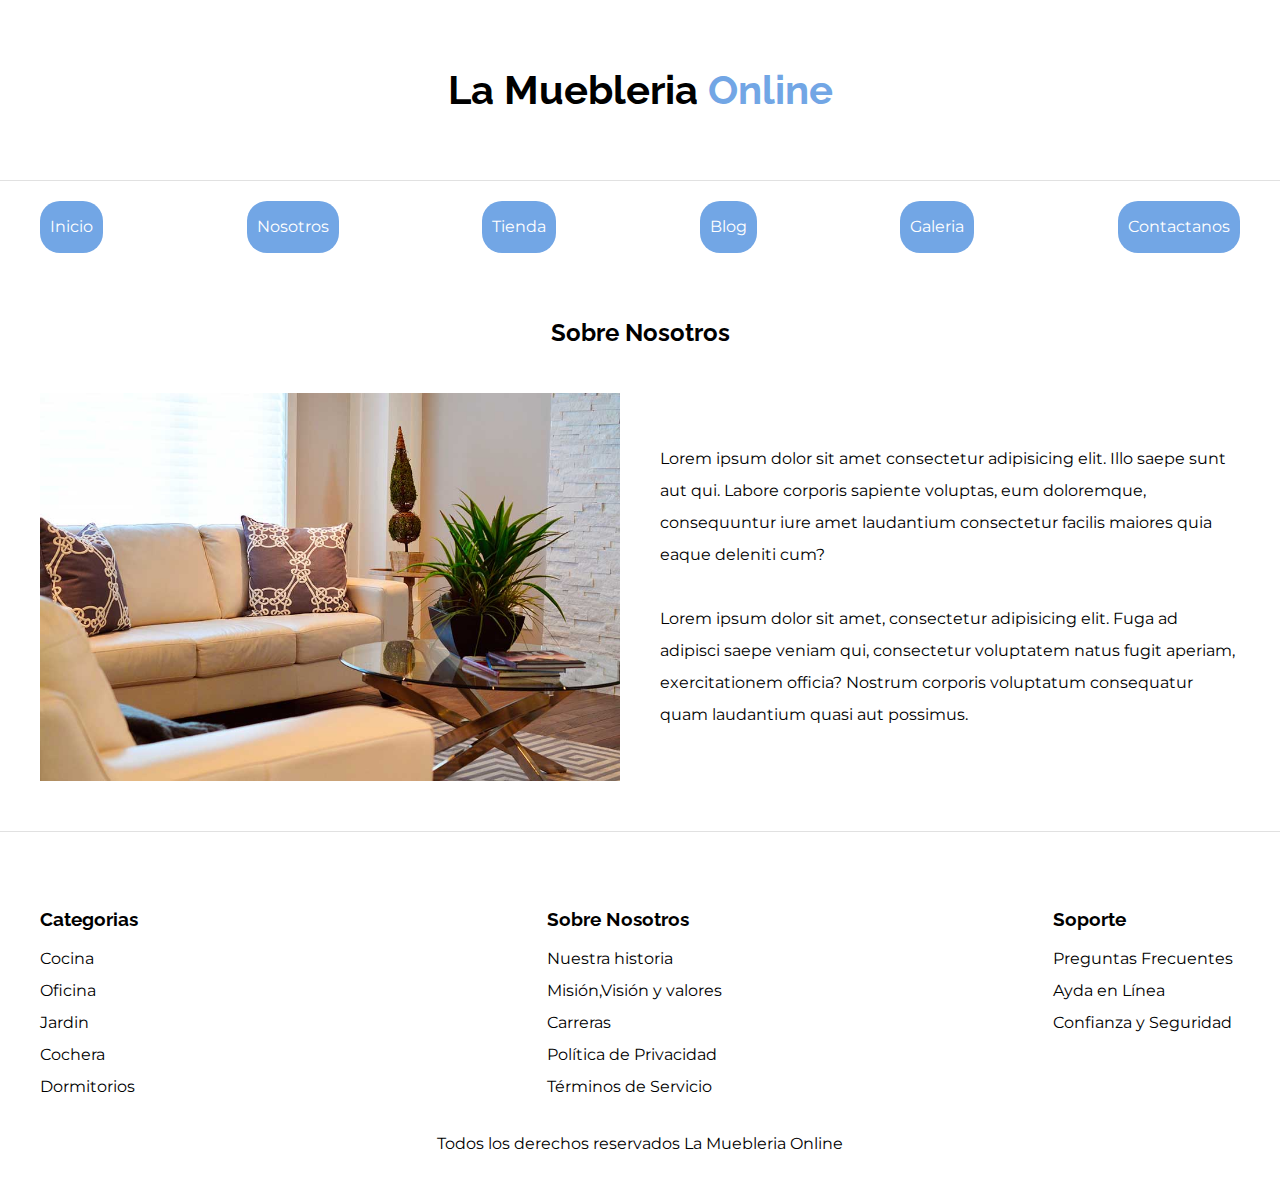
<file: pages/nosotros.html>
<!DOCTYPE html>
<html lang="es">
  <head>
    <meta charset="UTF-8" />
    <meta http-equiv="X-UA-Compatible" content="IE=edge" />
    <meta name="viewport" content="width=device-width, initial-scale=1.0" />
    <link rel="stylesheet" href="/css/normalize.css" />
    <link rel="preconnect" href="https://fonts.googleapis.com" />
    <link rel="preconnect" href="https://fonts.gstatic.com" crossorigin />
    <link
      href="https://fonts.googleapis.com/css2?family=Montserrat:wght@100;400;700;900&family=Raleway:wght@100;400;700&display=swap"
      rel="stylesheet"
    />
    <link rel="stylesheet" href="/css/style.css" />
    <title>La Muebleria Online</title>
  </head>
  <body>
    <header>
      <h1 class="nombre-sitio">La Muebleria <span>Online</span></h1>
    </header>

    <div class="contenedor-nav">
      <nav class="nav-principal contenedor">
        <a href="/pages/index.html">Inicio</a>
        <a href="/pages/nosotros.html">Nosotros</a>
        <a href="/pages/tienda.html">Tienda</a>
        <a href="/pages/blog.html">Blog</a>
        <a href="/pages/galeria.html">Galeria</a>
        <a href="/pages/contactanos.html">Contactanos</a>
      </nav>
    </div>

    <main class="contenido-principal contenedor">
      <h2 class="nuestros-productos">Sobre Nosotros</h2>

      <div class="contenido-nosotros">
        <div class="imagen">
          <img src="../img/nosotros.jpg" alt="imagen-nos" />
        </div>
        <div class="informacion-nos">
          <p>
            Lorem ipsum dolor sit amet consectetur adipisicing elit. Illo saepe
            sunt aut qui. Labore corporis sapiente voluptas, eum doloremque,
            consequuntur iure amet laudantium consectetur facilis maiores quia
            eaque deleniti cum?
          </p>
          <p>
            Lorem ipsum dolor sit amet, consectetur adipisicing elit. Fuga ad
            adipisci saepe veniam qui, consectetur voluptatem natus fugit
            aperiam, exercitationem officia? Nostrum corporis voluptatum
            consequatur quam laudantium quasi aut possimus.
          </p>
        </div>
      </div>
    </main>

    <footer class="sitio-footer">
      <div class="grid-footer contenedor">
        <div>
          <h3>Categorias</h3>
          <nav class="nav-footer">
            <a href="#">Cocina</a>
            <a href="#">Oficina</a>
            <a href="#">Jardin</a>
            <a href="#">Cochera</a>
            <a href="#">Dormitorios</a>
          </nav>
        </div>

        <div>
          <h3>Sobre Nosotros</h3>
          <nav class="nav-footer">
            <a href="#">Nuestra historia</a>
            <a href="#">Misión,Visión y valores</a>
            <a href="#">Carreras</a>
            <a href="#">Política de Privacidad</a>
            <a href="#">Términos de Servicio</a>
          </nav>
        </div>

        <div>
          <h3>Soporte</h3>
          <nav class="nav-footer">
            <a href="#">Preguntas Frecuentes</a>
            <a href="#">Ayda en Línea</a>
            <a href="#">Confianza y Seguridad</a>
          </nav>
        </div>
      </div>
      <p class="derechos-reservados">
        Todos los derechos reservados La Muebleria Online
      </p>
    </footer>
  </body>
</html>
</file>
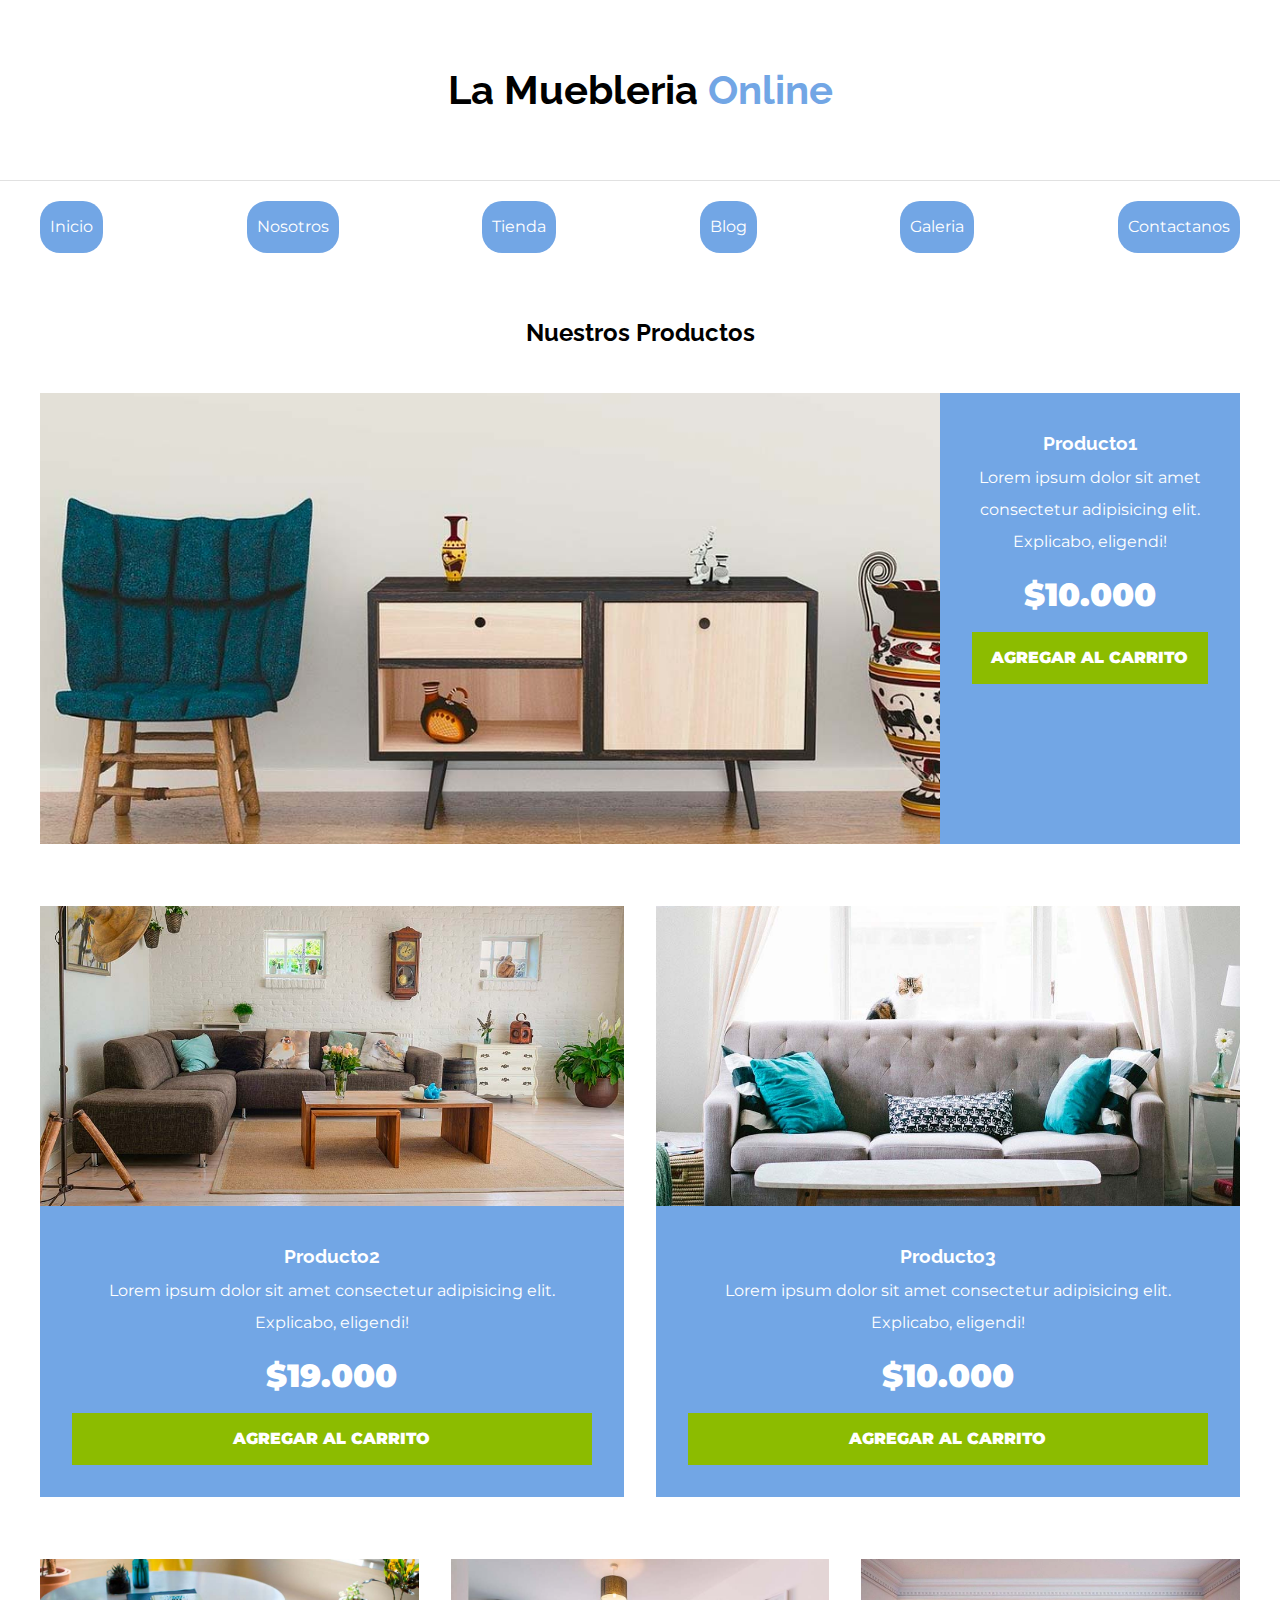
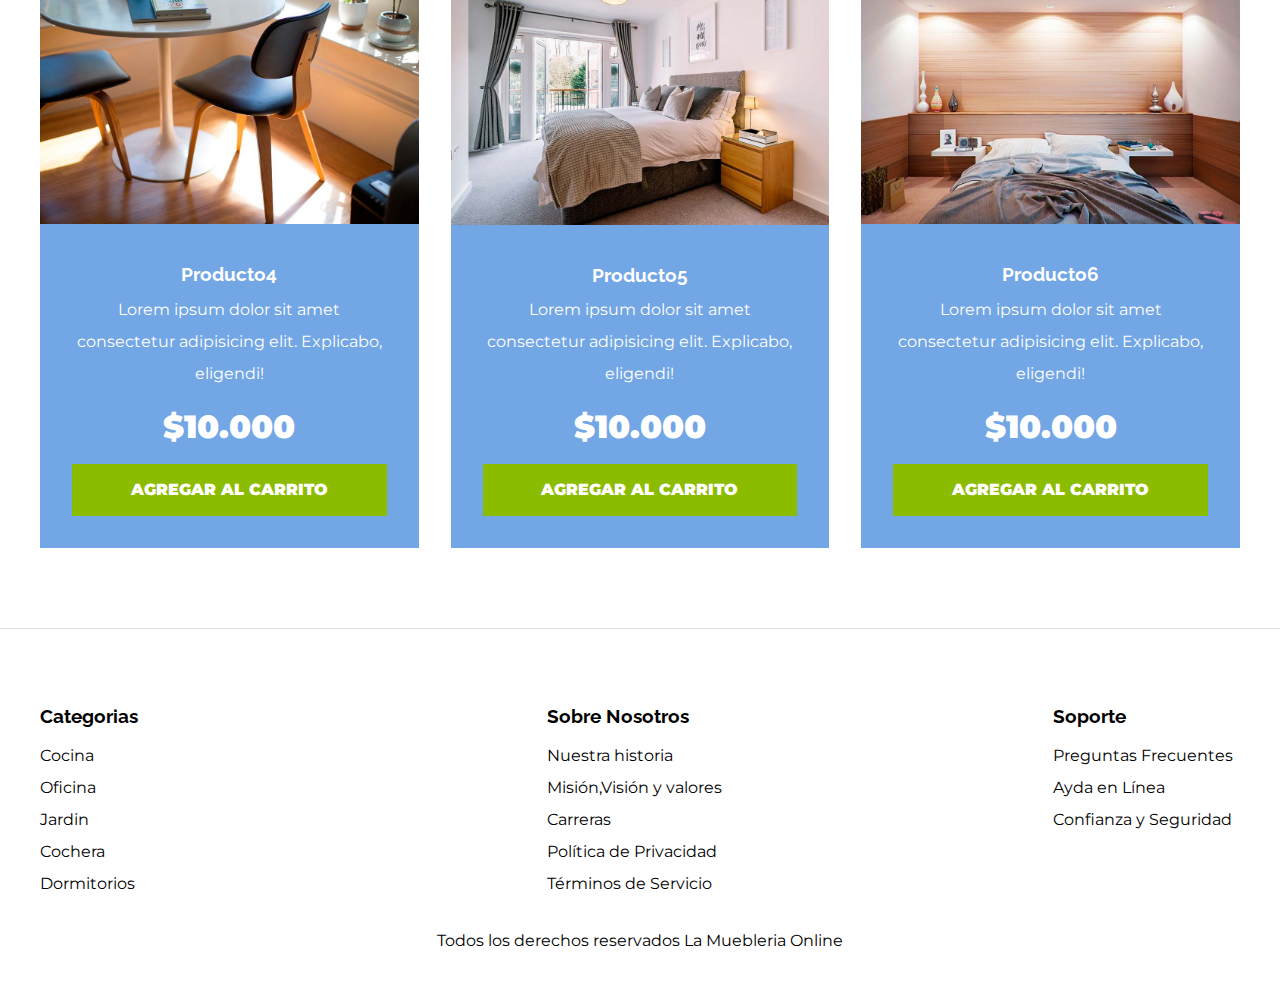
<file: pages/tienda.html>
<!DOCTYPE html>
<html lang="es">
  <head>
    <meta charset="UTF-8" />
    <meta http-equiv="X-UA-Compatible" content="IE=edge" />
    <meta name="viewport" content="width=device-width, initial-scale=1.0" />
    <link rel="stylesheet" href="/css/normalize.css" />
    <link rel="preconnect" href="https://fonts.googleapis.com" />
    <link rel="preconnect" href="https://fonts.gstatic.com" crossorigin />
    <link
      href="https://fonts.googleapis.com/css2?family=Montserrat:wght@100;400;700;900&family=Raleway:wght@100;400;700&display=swap"
      rel="stylesheet"
    />
    <link rel="stylesheet" href="/css/style.css" />
    <title>La Muebleria Online</title>
  </head>
  <body>
    <header>
      <h1 class="nombre-sitio">La Muebleria <span>Online</span></h1>
    </header>

    <div class="contenedor-nav">
      <nav class="nav-principal contenedor">
        <a href="/pages/index.html">Inicio</a>
        <a href="/pages/nosotros.html">Nosotros</a>
        <a href="/pages/tienda.html">Tienda</a>
        <a href="/pages/blog.html">Blog</a>
        <a href="/pages/galeria.html">Galeria</a>
        <a href="/pages/contactanos.html">Contactanos</a>
      </nav>
    </div>

    <main class="contenido-principal contenedor">
      <h2 class="nuestros-productos">Nuestros Productos</h2>
      <div class="lista-productos">
        <div class="producto">
          <img src="/img/producto1.jpg" alt="producto1" />
          <div class="texto-producto">
            <h3>Producto1</h3>
            <p>
              Lorem ipsum dolor sit amet consectetur adipisicing elit.
              Explicabo, eligendi!
            </p>
            <p class="precio">$10.000</p>
            <a class="btn" type="button">Agregar al carrito</a>
          </div>
        </div>

        <div class="producto">
          <img src="/img/producto2.jpg" alt="producto2" />
          <div class="texto-producto">
            <h3>Producto2</h3>
            <p>
              Lorem ipsum dolor sit amet consectetur adipisicing elit.
              Explicabo, eligendi!
            </p>
            <p class="precio">$19.000</p>
            <a class="btn" type="button">Agregar al carrito</a>
          </div>
        </div>

        <div class="producto">
          <img src="/img/producto3.jpg" alt="producto3" />
          <div class="texto-producto">
            <h3>Producto3</h3>
            <p>
              Lorem ipsum dolor sit amet consectetur adipisicing elit.
              Explicabo, eligendi!
            </p>
            <p class="precio">$10.000</p>
            <a class="btn" type="button">Agregar al carrito</a>
          </div>
        </div>

        <div class="producto">
          <img src="/img/producto4.jpg" alt="producto4" />
          <div class="texto-producto">
            <h3>Producto4</h3>
            <p>
              Lorem ipsum dolor sit amet consectetur adipisicing elit.
              Explicabo, eligendi!
            </p>
            <p class="precio">$10.000</p>
            <a class="btn" type="button">Agregar al carrito</a>
          </div>
        </div>

        <div class="producto">
          <img src="/img/producto5.jpg" alt="producto1" />
          <div class="texto-producto">
            <h3>Producto5</h3>
            <p>
              Lorem ipsum dolor sit amet consectetur adipisicing elit.
              Explicabo, eligendi!
            </p>
            <p class="precio">$10.000</p>
            <a class="btn" type="button">Agregar al carrito</a>
          </div>
        </div>

        <div class="producto">
          <img src="/img/producto6.jpg" alt="producto1" />
          <div class="texto-producto">
            <h3>Producto6</h3>
            <p>
              Lorem ipsum dolor sit amet consectetur adipisicing elit.
              Explicabo, eligendi!
            </p>
            <p class="precio">$10.000</p>
            <a class="btn" type="button">Agregar al carrito</a>
          </div>
        </div>
      </div>
    </main>

    <footer class="sitio-footer">
      <div class="grid-footer contenedor">
        <div>
          <h3>Categorias</h3>
          <nav class="nav-footer">
            <a href="#">Cocina</a>
            <a href="#">Oficina</a>
            <a href="#">Jardin</a>
            <a href="#">Cochera</a>
            <a href="#">Dormitorios</a>
          </nav>
        </div>

        <div>
          <h3>Sobre Nosotros</h3>
          <nav class="nav-footer">
            <a href="#">Nuestra historia</a>
            <a href="#">Misión,Visión y valores</a>
            <a href="#">Carreras</a>
            <a href="#">Política de Privacidad</a>
            <a href="#">Términos de Servicio</a>
          </nav>
        </div>

        <div>
          <h3>Soporte</h3>
          <nav class="nav-footer">
            <a href="#">Preguntas Frecuentes</a>
            <a href="#">Ayda en Línea</a>
            <a href="#">Confianza y Seguridad</a>
          </nav>
        </div>
      </div>
      <p class="derechos-reservados">
        Todos los derechos reservados La Muebleria Online
      </p>
    </footer>
  </body>
</html>
</file>
<file: css/style.css>
/* apply a natural box layout model to all elements, 
 but allowing components to change */
html {
  box-sizing: border-box;
  
}
*,
*:before,
*:after {
  box-sizing: inherit;
}
body{
  font-family: 'Montserrat', sans-serif;
  line-height: 2;
}
h1,h2,h3{
  font-family: 'Raleway', sans-serif;
  
}

a {
  text-decoration: none;
  color: #000;
}

img {
  max-width: 100%;
  display: block;
}

.nombre-sitio {
  margin-top:3.125rem;
  margin-bottom: 3.125rem;
  text-align: center;
  font-size: 2.5rem;
  /* display: flex;
  justify-content: start; */
}
.nombre-sitio span {
  color: #72a6e5;
}

.contenedor-nav {
  border-top: 1px solid #e1e1e1
}
.nav-principal {
  padding: 1.25rem 0;
  display: flex;
  justify-content: space-between;
}
.nav-principal a {
  border: 0;
  border-radius: 1.25rem;
  padding: 0.625rem 0.625rem;
  background-color: #72a6e5;
  color: #fff;
}

.nav-principal a:hover {
  /* background: rgba(65, 140, 231, 0.7); */
  background: rgb(0, 0, 0, 0.8);
}

.contenedor {
  max-width: 75rem;
  margin: 0 auto;
}

.img-principal {
  background-image: url("../img/principal.jpg");
  background-repeat: no-repeat;
  background-size: cover;
  height: 34.375rem;
  background-position: center center;
}

.categorias {
  text-align: center;
  padding: 2rem;
}

.listado-productos {
  display: grid;
  grid-template-columns: repeat(3, 1fr);
  gap: 1.25rem;
  
}
.categoria a {
  text-align: center;
  display: block;
  padding: 1.25rem;
  font-size: 1.25rem;
}

.categoria a:hover {
  background: #72a6e5;
  color: #fff;
  border-bottom-right-radius: .625rem;
  border-bottom-left-radius: .625rem;
}

.sobre-nosotros{
  margin-top: 3.125rem;
  margin-bottom: 3.125rem;
  background-image: linear-gradient(to right, transparent 50%, #72a6e5 50%, #72a6e5 100%),
  url("../img/nosotros.jpg");
  padding: 100px 0 100px 0;
  background-repeat: no-repeat;
  background-position: left center;
  background-size: 100%, 60rem
  
}

.sobre-nosotros-grid{
  color: #fff;
  display: grid;
  grid-template-columns: repeat(2, 1fr);
  column-gap: 40rem;
}
.texto-nosotros{
  grid-column: 2 /3;
}

/* .sobre-nosotros-grid{
  display: flex;
  justify-content: flex-end;
}
.texto-nosotros h2{
  flex-basis: 50%;
  padding-left: 40rem;
} */
.nuestros-productos{
  text-align: center;
  padding-top: 1rem;
  padding-bottom: 1rem;
}

.lista-productos{
  display: grid;
  grid-template-columns: repeat(6, 1fr);
  column-gap: 2rem;
  row-gap: 2rem;
}
.producto:nth-child(1){
  grid-column-start: 1;
  grid-column-end: 7;
  display: grid;
  grid-template-columns: 3fr 1fr;
  
}
.producto:nth-child(1) img{
  height: 28.2rem;
  width: 100%;
  object-fit: cover;
}

.producto:nth-child(2){
  grid-column-start: 1;
  grid-column-end: 4;
}

.producto:nth-child(3){
  grid-column-start: 4;
  grid-column-end: 7;
}

.producto:nth-child(2) img , .producto:nth-child(3) img{
  height:18.75rem;
  width: 100%;
  object-fit: cover;
}


.producto:nth-child(4){
  grid-column-start: 1;
  grid-column-end: 3;
}
.producto:nth-child(5){
  grid-column-start: 3;
  grid-column-end: 5;
}
.producto:nth-child(6){
  grid-column-start: 5;
  grid-column-end: 7;
}

.producto{
  color: #fff;
  background-color: #72a6e5;  
  margin-bottom: 30px;

}

.texto-producto{
  text-align: center;
  padding: 2rem;
}
.texto-producto h3{
  margin: 0;
}
.texto-producto p{
  margin: 0 0 5px 0;
}
.precio{
  font-size: 2rem;
  font-weight: 900;
}


.btn{
  background-color: #8cbc00;
  color: #fff;
  font-weight: 900;
  display: block;
  text-transform: uppercase;
  padding: 0.625rem;
  transition: background-color .3s ease-out;
  text-align: center;
  border: none;
  
}
.btn:hover{
  background-color:#769c02 ;
  cursor: pointer;
}


.sitio-footer{
  border-top: 1px solid #e1e1e1;
  margin-top:50px;
  padding-top: 50px;
}
.sitio-footer h3{
  margin-bottom: 5px;
}

.grid-footer{
  display: grid;
  grid-template-columns: repeat(3, 1fr);
  column-gap: 20rem;
} 

.nav-footer a{
  display: block;
}

.derechos-reservados{
  display: flex;
  justify-content: center;
  margin: 25px;
}
.derechos-reservados span{
  color: #72a6e5;
}


/* Pag Nosotros -> 253 en adelante */

.contenido-nosotros{
  display:grid;
  grid-template-columns: 1fr 2fr;
  grid-template-columns: repeat(auto-fit, minmax(15.625rem,1fr));
  column-gap: 2.5rem;
}

.informacion-nos{
  display: flex;
  flex-direction: column;
  justify-content: center;
}

/* Entradas */
.subtitulo-blog{
  padding: 30px 0;
}
.contenedor-blog{
  display: grid;
  grid-template-columns: 2fr 1fr ;
  column-gap: 40px;
}

.entradas li{ 
list-style: none;
padding: 10px;
}
.link{
  display: block;
}

.separador-entrada{
  border-bottom: 2px solid #e1e1e1;
  padding-bottom: 40px;
}

.separador-entrada:last-of-type{
  border: none;
}
.subtitulo-imagen{
  display: flex;
  justify-content: space-between;
}

.subtitulo-imagen p {
  font-weight: 700;

}
.subtitulo-imagen span{
  color: #72a6e5;
}
.max-width{
  max-width: 250px;
}

/* Entrada de blog */
.contenedor-entrada-blog{
  width: 600px;
  margin: 0 auto;
}

/* Galeria */
.galeria{
  list-style: none;
  padding: 0;
  margin: 0;
  display: grid;
  grid-template-columns: repeat(3, 1fr
  );
  gap: 2rem;
}

.galeria img{
  height: 21.875rem;
  width: 21.875rem;
  object-fit: cover;
}

/* Formulario Contactanos */
.formulario{
  max-width: 37.5rem;
  margin: 0 auto;
}
.formulario fieldset{
  border: 2px solid #e7e7e7da;
  margin-bottom: 1.7rem;
}
.formulario legend{
  background-color: #72a6e5;
  width: 100%;
  text-align: center;
  color: #fff;
  text-transform: uppercase;
  font-weight: 900;
  padding: .5rem;
  margin-bottom: 2rem;
}
.campos{
  display: flex;
  margin-bottom: 1.7rem;
  
}
.campos label {
  flex-basis: 10rem;
}
.campos input:not([type="radio"]),textarea, select{
  flex: 1;
  border: 1px solid #e1e1e1;
  padding: 1rem;
}
</file>
